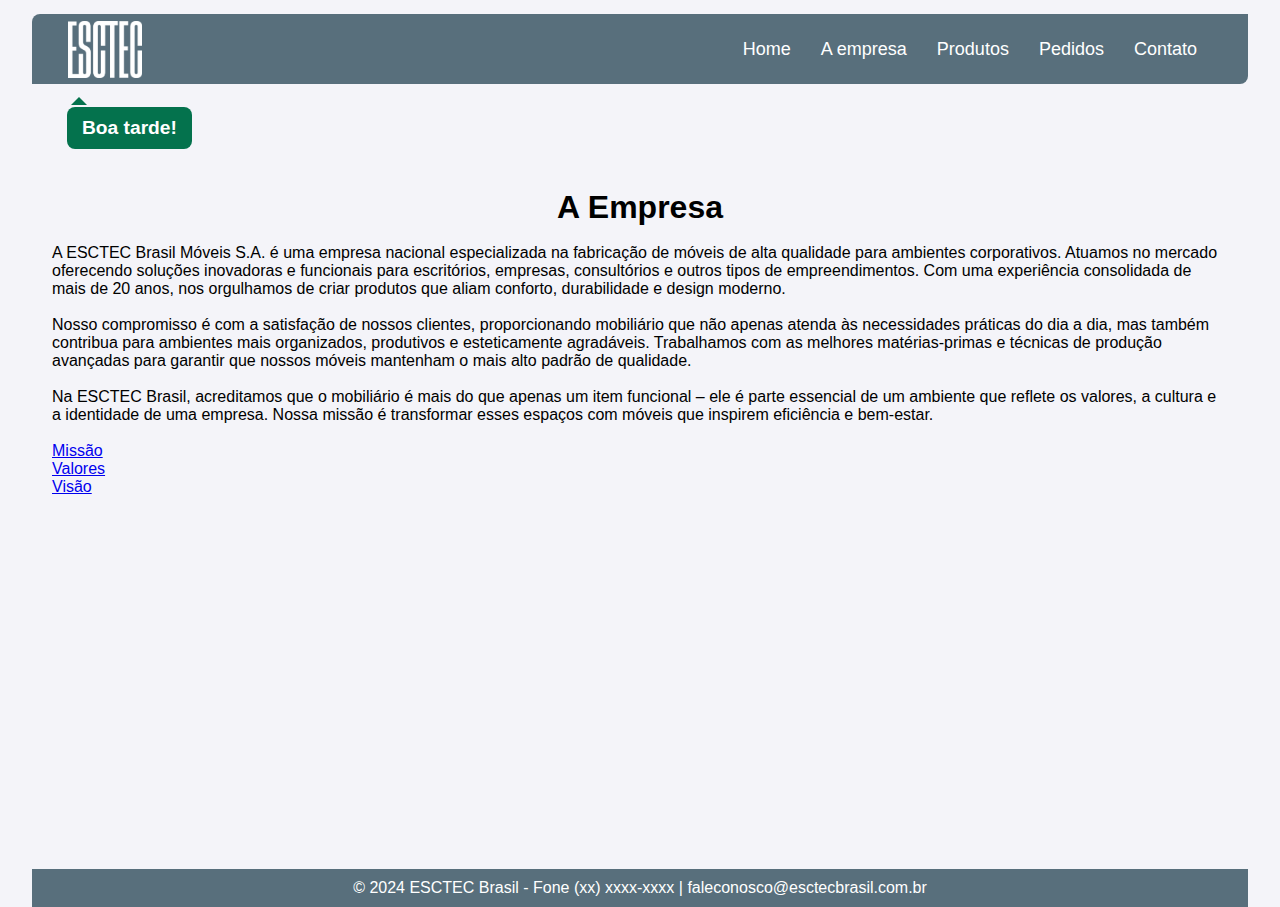
<file: index.html>
<!DOCTYPE html>
<html lang="pt-br">
<head>
    <meta charset="UTF-8">
    <meta name="viewport" content="width=device-width, initial-scale=1.0">
    <title>ESCTEC</title>
    <link rel="stylesheet" href="styles/style.css">
    <link rel="stylesheet" href="styles/header-nav-bar.css">
    <link rel="shortcut icon" href="assets/imgs/logo/logowt.png" type="image/x-icon">
</head>
<body>
<div class="main-elements">
    <!-- Cabeçalho -->
    <header>
        <div id="logo">
            <img src="assets/imgs/logo/logowt.png" alt="Logotipo da ESCTEC">
        </div>
        <nav>
            <ul>
                <li><a href="index.html">Home</a></li>
                <li class="dropdown"><a>A empresa</a>
                    <ul class="drop-list">
                        <li><a href="pages/Empresa/missao.html">Missão</a></li>
                        <li><a href="pages/Empresa/valores.html">Valores</a></li>
                        <li><a href="pages/Empresa/visao.html">Visão</a></li>
                    </ul>
                </li>
                <li class="dropdown"><a href="pages/Produtos/produtos.html">Produtos</a>
                    <ul class="drop-list">
                        <li><a href="pages/Produtos/mesas.html">Mesas</a></li>
                        <li><a href="pages/Produtos/cadeiras.html">Cadeiras</a></li>
                        <li><a href="pages/Produtos/diversos.html">Diversos</a></li>
                    </ul>
                </li>
                <li><a href="pages/pedidos.html">Pedidos</a></li>
                <li><a href="pages/contato.html">Contato</a></li>
            </ul>
        </nav>
    </header>
    <div id="saudacao"></div> <!-- Div para exibir a saudação -->
    
    <!-- Conteúdo da Página -->
    <main class="empresa">
        <h1>A Empresa</h1>
        <br>
        <p>A ESCTEC Brasil Móveis S.A. é uma empresa nacional especializada na fabricação de móveis de alta qualidade para ambientes corporativos. Atuamos no mercado oferecendo soluções inovadoras e funcionais para escritórios, empresas, consultórios e outros tipos de empreendimentos. Com uma experiência consolidada de mais de 20 anos, nos orgulhamos de criar produtos que aliam conforto, durabilidade e design moderno.</p>
        <br>
        <p>Nosso compromisso é com a satisfação de nossos clientes, proporcionando mobiliário que não apenas atenda às necessidades práticas do dia a dia, mas também contribua para ambientes mais organizados, produtivos e esteticamente agradáveis. Trabalhamos com as melhores matérias-primas e técnicas de produção avançadas para garantir que nossos móveis mantenham o mais alto padrão de qualidade.</p>
        <br>
        <p>Na ESCTEC Brasil, acreditamos que o mobiliário é mais do que apenas um item funcional – ele é parte essencial de um ambiente que reflete os valores, a cultura e a identidade de uma empresa. Nossa missão é transformar esses espaços com móveis que inspirem eficiência e bem-estar.</p>
        <br>

        <p><a href="pages/Empresa/missao.html">Missão</a></p>
        <p><a href="pages/Empresa/valores.html">Valores</a></p>
        <p><a href="pages/Empresa/visao.html">Visão</a></p>
    </main>

    <!-- Rodapé -->
    <footer>
        <p>© 2024 ESCTEC Brasil - Fone (xx) xxxx-xxxx | faleconosco@esctecbrasil.com.br</p>
    </footer>
</div>

<script src="../js/script.js"></script>
</body>
</html>
</file>
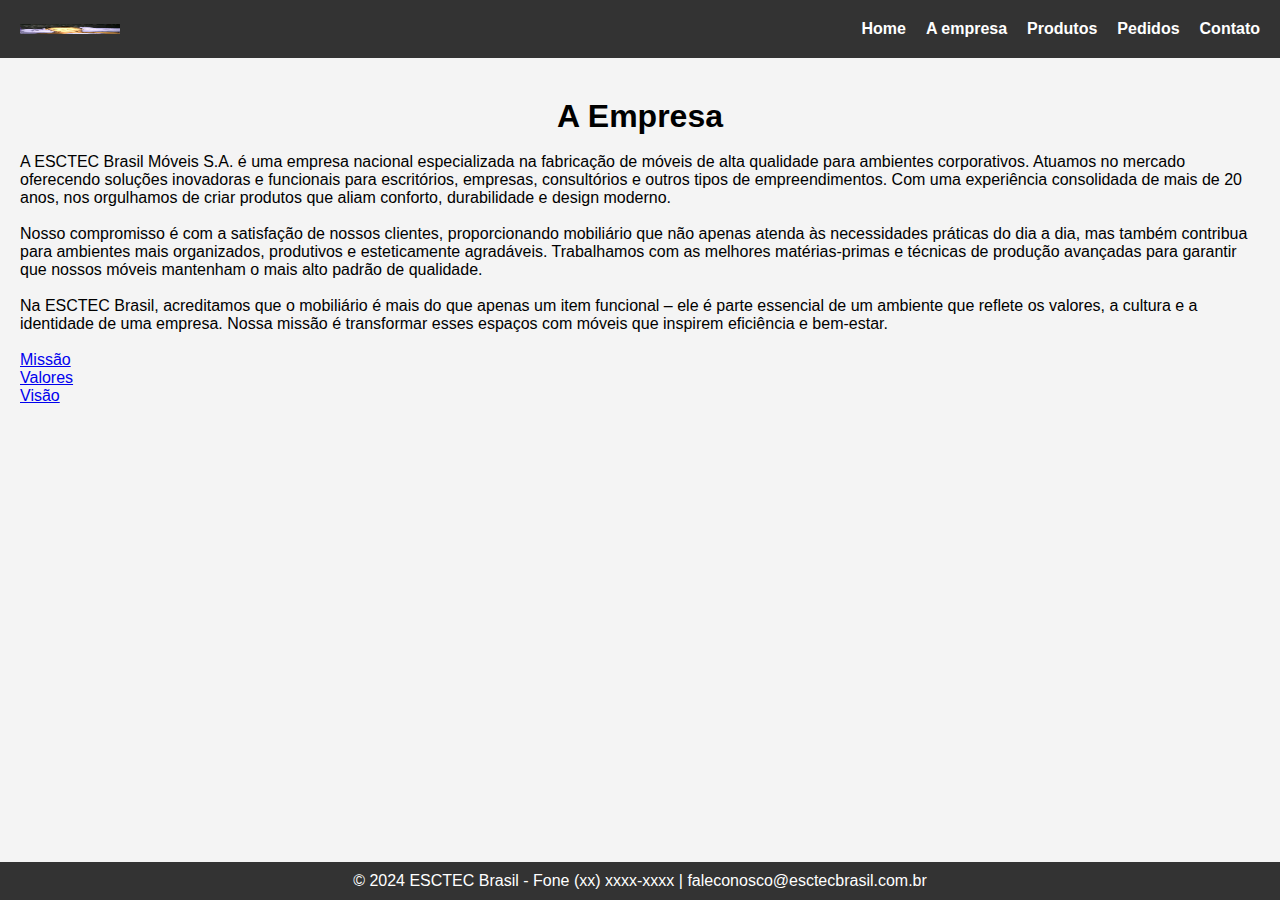
<file: CONTENT/index.html>
<!DOCTYPE html>
<html lang="pt-br">
<head>
    <meta charset="UTF-8">
    <meta name="viewport" content="width=device-width, initial-scale=1.0">
    <title>ESCTEC</title>
    <link rel="stylesheet" href="styles/style.css">
</head>
<body>
    <!-- Cabeçalho -->
    <header>
        <div id="logo">
            <img src="assets/img/logo.jpg" alt="Logotipo da ESCTEC">
        </div>
        <nav>
            <ul>
                <li><a href="index.html">Home</a></li>
                <li class="dropdown"><a href="pages/Empresa/empresa.html">A empresa</a>
                    <ul class="hover-menu">
                        <li><a href="pages/Empresa/missao.html">Missão</a></li>
                        <li><a href="pages/Empresa/valores.html">Valores</a></li>
                        <li><a href="pages/Empresa/visao.html">Visão</a></li>
                    </ul>
                </li>
                <li class="dropdown"><a href="pages/Produtos/produtos.html">Produtos</a>
                    <ul class="hover-menu">
                        <li><a href="pages/Produtos/mesas.html">Mesas</a></li>
                        <li><a href="pages/Produtos/cadeiras.html">Cadeiras</a></li>
                        <li><a href="pages/Produtos/diversos.html">Diversos</a></li>
                    </ul>
                </li>
                <li><a href="pages/pedidos.html">Pedidos</a></li>
                <li><a href="pages/contato.html">Contato</a></li>
            </ul>


        </nav>
    </header>

    <!-- Conteúdo da Página -->
    <main>
        <h1>A Empresa</h1>
        <br>
        <p>A ESCTEC Brasil Móveis S.A. é uma empresa nacional especializada na fabricação de móveis de alta qualidade para ambientes corporativos. Atuamos no mercado oferecendo soluções inovadoras e funcionais para escritórios, empresas, consultórios e outros tipos de empreendimentos. Com uma experiência consolidada de mais de 20 anos, nos orgulhamos de criar produtos que aliam conforto, durabilidade e design moderno.</p>
        <br>
        <p>Nosso compromisso é com a satisfação de nossos clientes, proporcionando mobiliário que não apenas atenda às necessidades práticas do dia a dia, mas também contribua para ambientes mais organizados, produtivos e esteticamente agradáveis. Trabalhamos com as melhores matérias-primas e técnicas de produção avançadas para garantir que nossos móveis mantenham o mais alto padrão de qualidade.</p>
        <br>
        <p>Na ESCTEC Brasil, acreditamos que o mobiliário é mais do que apenas um item funcional – ele é parte essencial de um ambiente que reflete os valores, a cultura e a identidade de uma empresa. Nossa missão é transformar esses espaços com móveis que inspirem eficiência e bem-estar.</p>
        <br>
        <p><a href="../Pages/Empresa/missao.html">Missão</a></p>
        <p><a href="../Pages/Empresa/valores.html">Valores</a></p>
        <p><a href="../Pages/Empresa/visao.html">Visão</a></p>
    </main>

    <!-- Rodapé -->
    <footer>
        <p>© 2024 ESCTEC Brasil - Fone (xx) xxxx-xxxx | faleconosco@esctecbrasil.com.br</p>
    </footer>
</body>
</html>
</file>
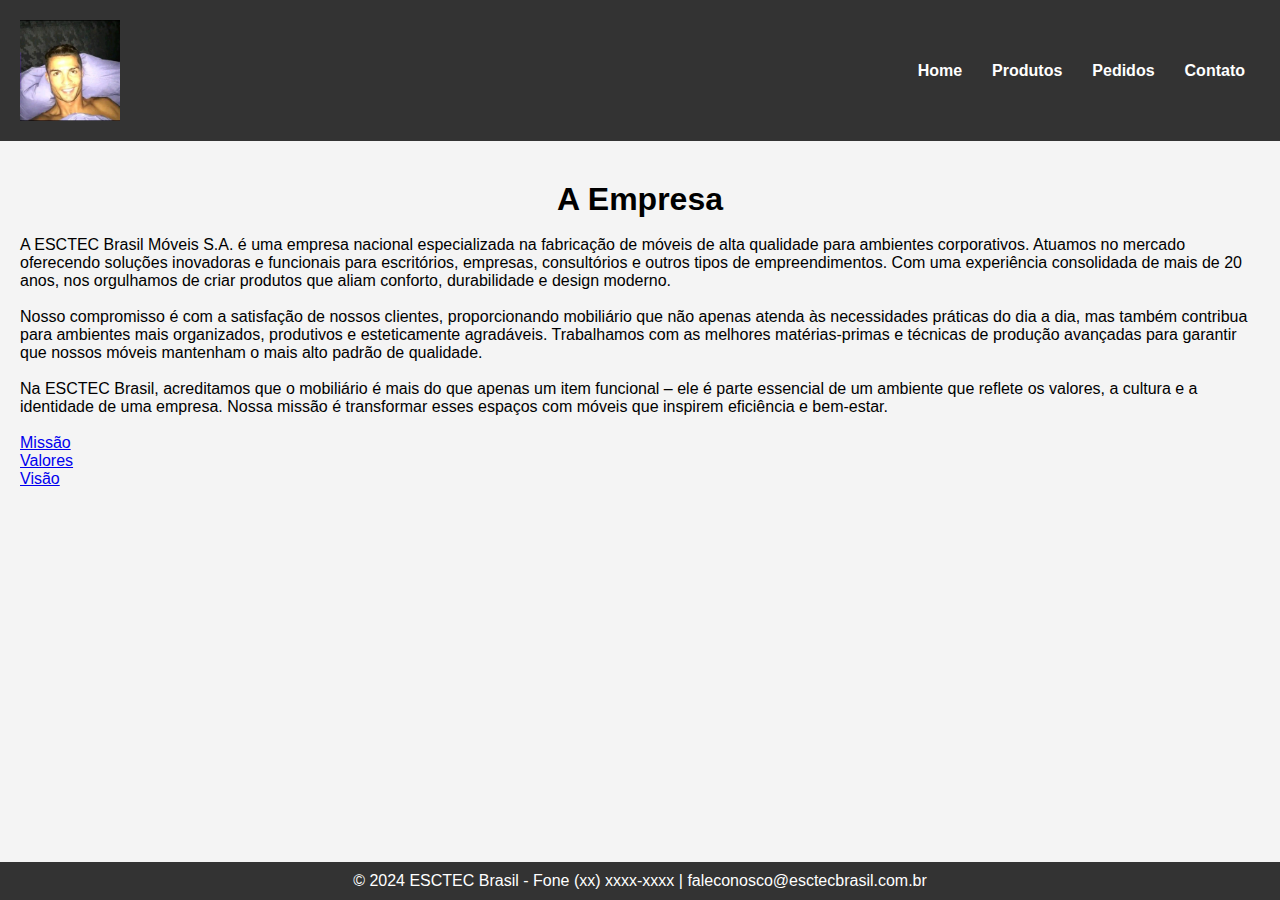
<file: ESCTEC/Pages/index.html>
<!DOCTYPE html>
<html lang="pt-br">
<head>
    <meta charset="UTF-8">
    <meta name="viewport" content="width=device-width, initial-scale=1.0">
    <title>ESCTEC</title>
    <link rel="stylesheet" href="../Styles/styles.css">
</head>
<body>
    <!-- Cabeçalho -->
    <header>
        <div id="logo">
            <img src="../Assets/logo.jpg" alt="Logotipo da ESCTEC">
        </div>
        <nav>
            <ul>
                <li><a href="index.html">Home</a></li>
                <li><a href="../Pages/Produtos/produtos.html">Produtos</a></li>
                <li><a href="../Pages/Pedidos/pedidos.html">Pedidos</a></li>
                <li><a href="../Pages/Contato/contato.html">Contato</a></li>
            </ul>
        </nav>
    </header>

    <!-- Conteúdo da Página -->
    <main>
        <h1>A Empresa</h1>
        <br>
        <p>A ESCTEC Brasil Móveis S.A. é uma empresa nacional especializada na fabricação de móveis de alta qualidade para ambientes corporativos. Atuamos no mercado oferecendo soluções inovadoras e funcionais para escritórios, empresas, consultórios e outros tipos de empreendimentos. Com uma experiência consolidada de mais de 20 anos, nos orgulhamos de criar produtos que aliam conforto, durabilidade e design moderno.</p>
        <br>
        <p>Nosso compromisso é com a satisfação de nossos clientes, proporcionando mobiliário que não apenas atenda às necessidades práticas do dia a dia, mas também contribua para ambientes mais organizados, produtivos e esteticamente agradáveis. Trabalhamos com as melhores matérias-primas e técnicas de produção avançadas para garantir que nossos móveis mantenham o mais alto padrão de qualidade.</p>
        <br>
        <p>Na ESCTEC Brasil, acreditamos que o mobiliário é mais do que apenas um item funcional – ele é parte essencial de um ambiente que reflete os valores, a cultura e a identidade de uma empresa. Nossa missão é transformar esses espaços com móveis que inspirem eficiência e bem-estar.</p>
        <br>
        <p><a href="../Pages/Empresa/missao.html">Missão</a></p>
        <p><a href="../Pages/Empresa/valores.html">Valores</a></p>
        <p><a href="../Pages/Empresa/visao.html">Visão</a></p>
    </main>

    <!-- Rodapé -->
    <footer>
        <p>© 2024 ESCTEC Brasil - Fone (xx) xxxx-xxxx | faleconosco@esctecbrasil.com.br</p>
    </footer>
</body>
</html>
</file>
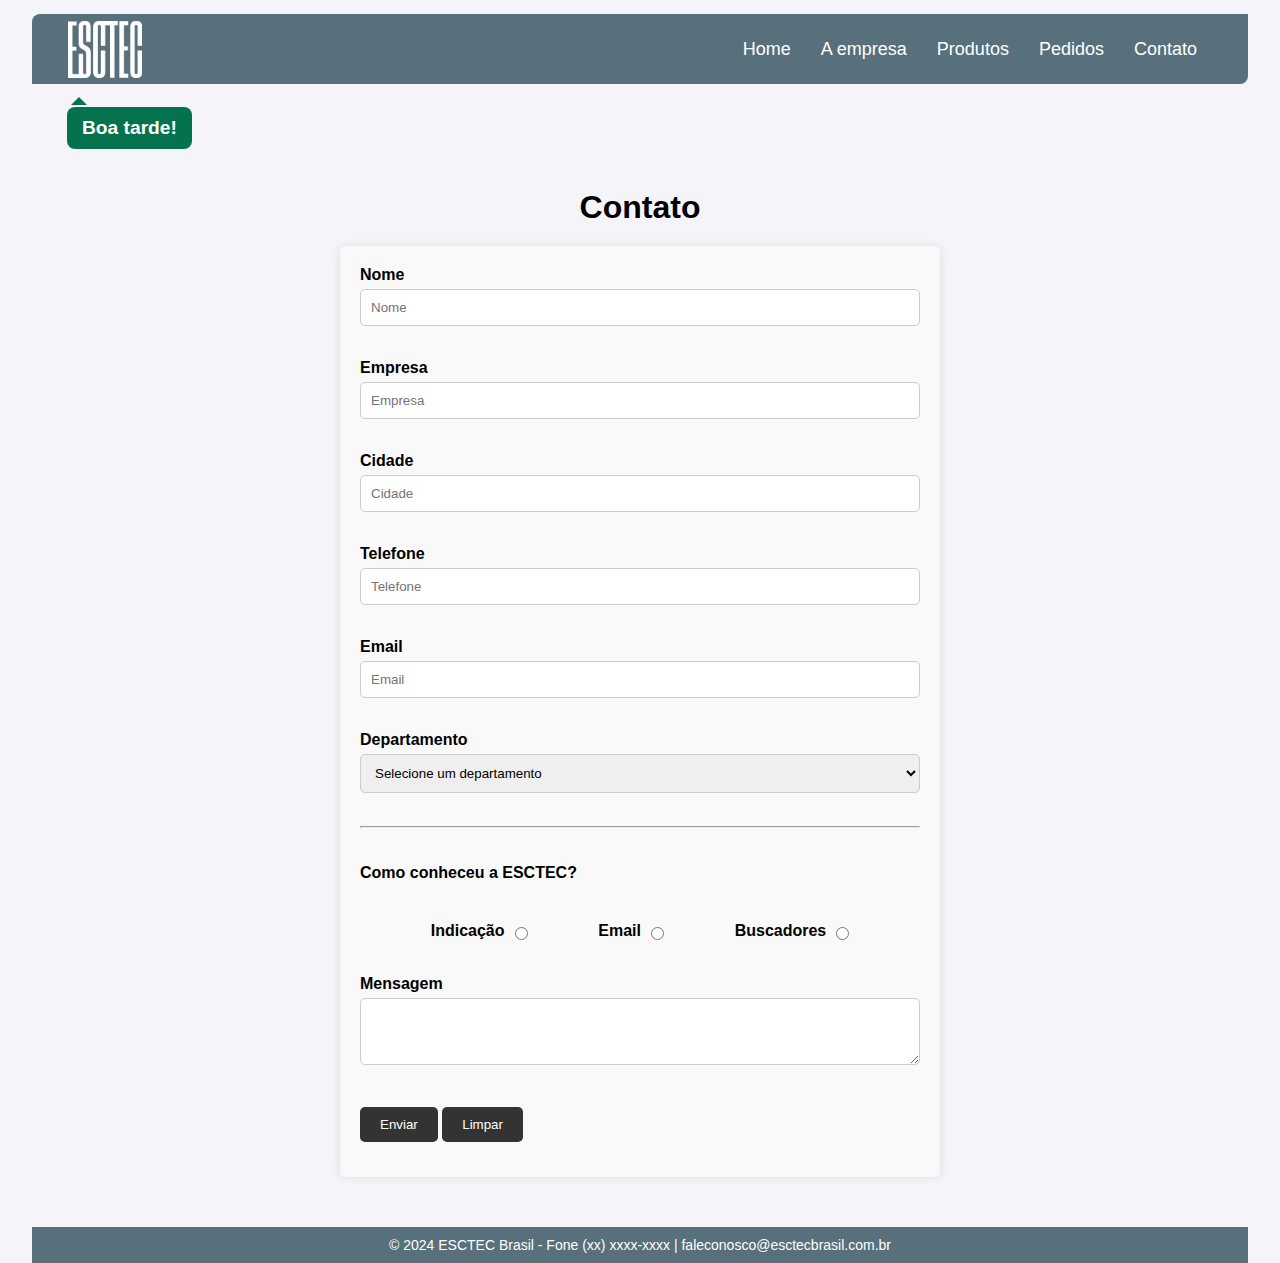
<file: pages/contato.html>
<!DOCTYPE html>
<html lang="pt-br">
<head>
    <meta charset="UTF-8">
    <meta name="viewport" content="width=device-width, initial-scale=1.0">
    <title>Contato</title>
    <link rel="stylesheet" href="../styles/style.css">
    <link rel="stylesheet" href="../styles/style-contato_pedidos.css">
    <link rel="stylesheet" href="../styles/header-nav-bar.css">
    <link rel="shortcut icon" href="../assets/imgs/logo/logowt.png" type="image/x-icon">
</head>
<body>
<div class="main-elements">
    <!-- Cabeçalho -->
    <header>
        <div id="logo">
            <img src="../assets/imgs/logo/logowt.png" alt="Logotipo da ESCTEC">
        </div>
        <nav>
            <ul>
                <li><a href="../index.html">Home</a></li>
                <li class="dropdown"><a>A empresa</a>
                    <ul class="drop-list">
                        <li><a href="../pages/Empresa/missao.html">Missão</a></li>
                        <li><a href="../pages/Empresa/valores.html">Valores</a></li>
                        <li><a href="../pages/Empresa/visao.html">Visão</a></li>
                    </ul>
                </li>
                <li class="dropdown"><a href="../pages/Produtos/produtos.html">Produtos</a>
                    <ul class="drop-list">
                        <li><a href="pages/Produtos/mesas.html">Mesas</a></li>
                        <li><a href="pages/Produtos/cadeiras.html">Cadeiras</a></li>
                        <li><a href="pages/Produtos/diversos.html">Diversos</a></li>
                    </ul>
                </li>
                <li><a href="pedidos.html">Pedidos</a></li>
                <li><a href="contato.html">Contato</a></li>
            </ul>
        </nav>
    </header>
    <div id="saudacao"></div> <!-- Div para exibir a saudação -->
    
    <main>
        <h1>Contato</h1>
        <div class="contato-imagem-classe">
            <form>
                <div>
                    <label for="fnome">Nome</label><br>
                    <input type="text" id="fnome-id" name="fnome" placeholder="Nome" required><br><br>
    
                    <label for="fempresa">Empresa</label><br>
                    <input type="text" id="fempresa-id" name="fempresa" placeholder="Empresa" required><br><br>
                    
                    <label for="fcidade">Cidade</label><br>
                    <input type="text" id="fcidade-id" name="fcidade" placeholder="Cidade" required><br><br>
                    
                    <label for="ftelefone">Telefone</label><br>
                    <input type="tel" id="ftelefone-id" name="ftelefone" placeholder="Telefone" required><br><br>
    
                    <label for="femail">Email</label><br>
                    <input type="email" id="femail-id" name="femail" placeholder="Email" required><br><br>
                    
                    <label for="departamento-id">Departamento</label><br>
                    <select id="departamento-id" name="departamento" required>
                        <option value="">Selecione um departamento</option>
                        <option value="Departamento para Contato">Departamento para Contato</option>
                    </select><br><br>
                    
                    <!-- radio -->
                    <hr>
                        <br><br>
                        <label>Como conheceu a ESCTEC?</label><br>
                        <div class="radio-container">
                            <div class="radio-group">
                                <label for="indicacao">Indicação</label>
                                <input type="radio" id="indicacao" name="como_conheceu" value="Indicação" required>
                            </div>
    
                            <div class="radio-group">
                                <label for="email-conheceu">Email</label>
                                <input type="radio" id="email-conheceu" name="como_conheceu" value="Email" required>
                            </div>
    
                            <div class="radio-group">
                                <label for="buscadores">Buscadores</label>
                                <input type="radio" id="buscadores" name="como_conheceu" value="Buscadores" required>
                            </div>
                        </div>
                    
                    <!-- Área de Texto -->
                    <label for="mensagem">Mensagem</label><br>
                    <textarea id="mensagem-id" name="mensagem" rows="3" cols="20" required></textarea><br><br>
                    
                    <!-- Botões -->
                    <input type="submit" value="Enviar">
                    <input type="reset" value="Limpar">
                </div>
            </form>
        </div>
    </main>
    
    <footer>
        <p>© 2024 ESCTEC Brasil - Fone (xx) xxxx-xxxx | faleconosco@esctecbrasil.com.br</p>
    </footer>
</div>

<script src="../js/script.js"></script>
<script src="../js/contato.js"></script>
</body>
</html>
</file>
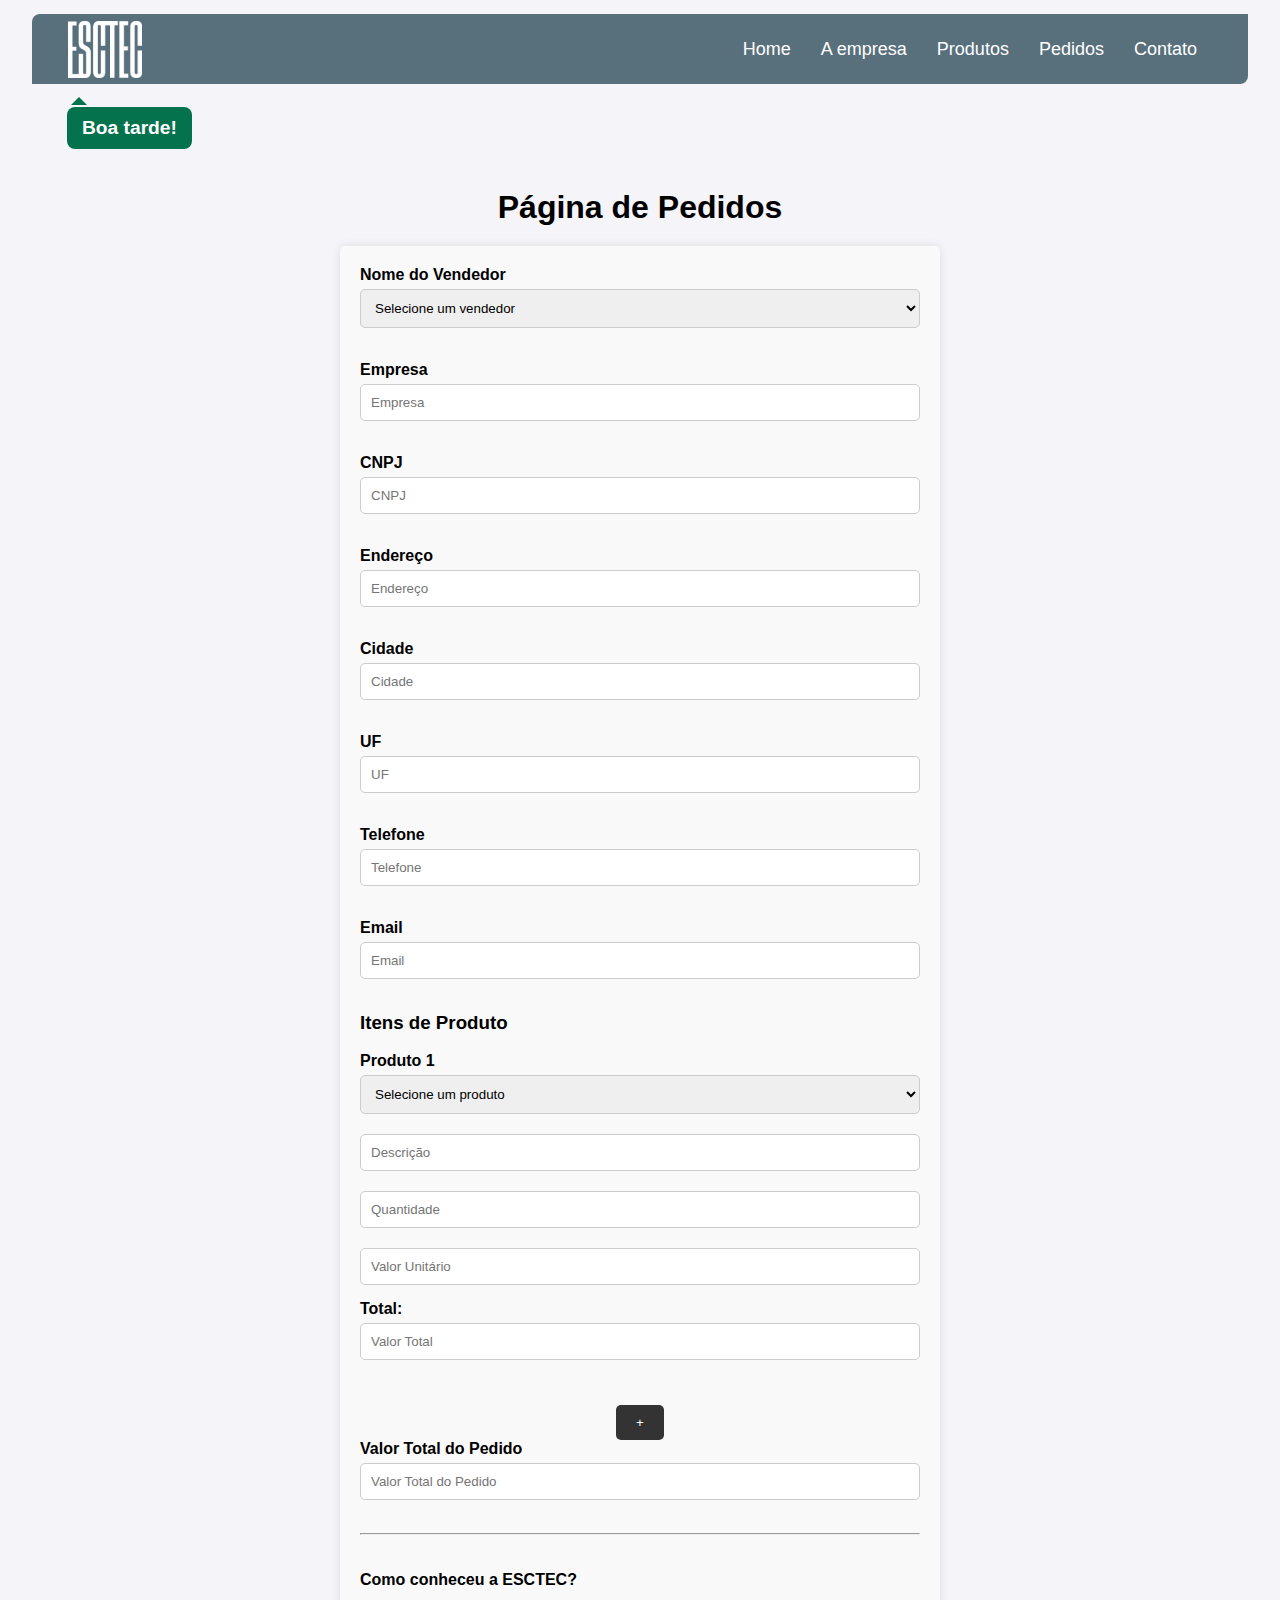
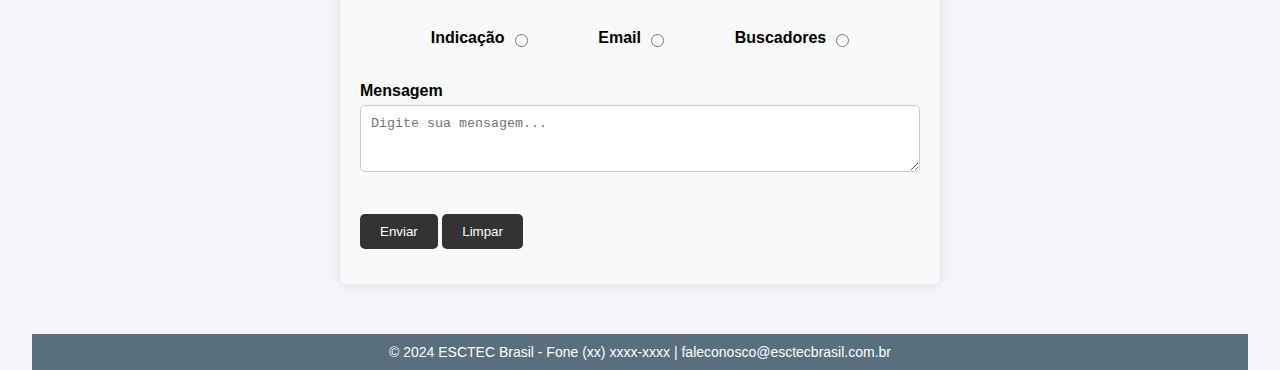
<file: pages/pedidos.html>
<!DOCTYPE html>
<html lang="pt-br">
<head>
    <meta charset="UTF-8">
    <meta name="viewport" content="width=device-width, initial-scale=1.0">
    <title>Pedidos</title>
    <link rel="stylesheet" href="../styles/style.css">
    <link rel="stylesheet" href="../styles/style-contato_pedidos.css">
    <link rel="stylesheet" href="../styles/header-nav-bar.css">
    <link rel="shortcut icon" href="../assets/imgs/logo/logowt.png" type="image/x-icon">
</head>
<body>
    <div class="main-elements">
        <!-- Cabeçalho -->
        <header>
            <div id="logo">
                <img src="../assets/imgs/logo/logowt.png" alt="Logotipo da ESCTEC">
            </div>
            
            
            <nav>
                <ul>
                    <li><a href="../index.html">Home</a></li>
                    <li class="dropdown"><a>A empresa</a>
                        <ul class="drop-list">
                            <li><a href="Empresa/missao.html">Missão</a></li>
                            <li><a href="Empresa/valores.html">Valores</a></li>
                            <li><a href="Empresa/visao.html">Visão</a></li>
                        </ul>
                    </li>
                    <li class="dropdown"><a href="Produtos/produtos.html">Produtos</a>
                        <ul class="drop-list">
                            <li><a href="Produtos/mesas.html">Mesas</a></li>
                            <li><a href="Produtos/cadeiras.html">Cadeiras</a></li>
                            <li><a href="Produtos/diversos.html">Diversos</a></li>
                        </ul>
                    </li>
                    <li><a href="pedidos.html">Pedidos</a></li>
                    <li><a href="contato.html">Contato</a></li>
                </ul>
            </nav>
        </header>
        <div id="saudacao"></div> <!-- Div para exibir a saudação -->
        
        <!-- Conteúdo da Página -->
        <main>
            <h1>Página de Pedidos</h1>
            <div class="pedido-imagem-classe">
                <form>
                    <div>
                        <label for="vendedor">Nome do Vendedor</label><br>
                        <select id="vendedor" name="vendedor" onchange="preencherFormularioVendedores()" required>
                            <option value="">Selecione um vendedor</option>
                            <option value="vendedor1">Ana Oliveira</option>
                            <option value="vendedor2">Carlos Almeida</option>
                            <option value="vendedor3">José Santos</option>
                            <option value="vendedor4">Mariana Silva</option>
                            <option value="vendedor5">Pedro Snoopy</option>
                        </select><br><br>

                        <label for="empresa">Empresa</label><br>
                        <input type="text" id="empresa" name="empresa" placeholder="Empresa" required readonly><br><br>

                        <label for="cnpj">CNPJ</label><br>
                        <input type="text" id="cnpj" name="cnpj" placeholder="CNPJ" required><br><br>

                        <label for="endereco">Endereço</label><br>
                        <input type="text" id="endereco" name="endereco" placeholder="Endereço" required readonly><br><br>

                        <label for="cidade">Cidade</label><br>
                        <input type="text" id="cidade" name="cidade" placeholder="Cidade" required readonly><br><br>

                        <label for="uf">UF</label><br>
                        <input type="text" id="uf" name="uf" placeholder="UF" required readonly><br><br>

                        <label for="telefone">Telefone</label><br>
                        <input type="tel" id="telefone" name="telefone" placeholder="Telefone" required readonly><br><br>

                        <label for="email">Email</label><br>
                        <input type="email" id="email" name="email" placeholder="Email" required readonly><br><br>

                        <h3>Itens de Produto</h3>
                        <br>
                        <div id="produtos">
                            <div class="produto-item">
                                <label>Produto 1</label><br>
                                <select class="produto" onchange="preencherFormularioProd(this)" required>
                                    <option value="">Selecione um produto</option>
                                    
                                    <!-- Cadeiras -->
                                    <option value="">---- CADEIRAS --------------</option>
                                    <option value="cd_01">CD01</option>
                                    <option value="cd_02">CD02</option>
                                    <option value="cd_03">CD03</option>
                                    <option value="cd_04">CD04</option>
                                    <option value="cd_05">CD05</option>
                                    <option value="cd_06">CD06</option>
                                    
                                    <!-- Mesas -->
                                    <option value="">---- MESAS -----------------</option>
                                    <option value="ms_01">MS01</option>
                                    <option value="ms_02">MS02</option>
                                    <option value="ms_03">MS03</option>
                                    <option value="ms_05">MS04</option>
                                    <option value="ms_04">MS05</option>
                                    <option value="ms_06">MS06</option>
                                    
                                    <!-- Diversos -->
                                    <option value="">---- DIVERSOS -------------</option>
                                    <option value="dv_01">DV01</option>
                                    <option value="dv_02">DV02</option>
                                    <option value="dv_03">DV03</option>
                                    <option value="dv_04">DV04</option>
                                    <option value="dv_05">DV05</option>
                                    <option value="dv_06">DV06</option>
                                    <option value="dv_07">DV07</option>
                                    <option value="dv_08">DV08</option>
                                </select>
                                
                                <input type="text" class="descricao" placeholder="Descrição" readonly>

                                <div class="qtd-valor">
                                    <input type="number" class="qtd" placeholder="Quantidade" min="1" onchange="calcValorTotalProduto(this)" required>
                                    <input type="text" class="valor" placeholder="Valor Unitário" required readonly>
                                </div>
                                
                                <label>Total: 
                                <input type="text" class="total" placeholder="Valor Total" readonly>
                            </div>
                        </div>

                        <!-- Botão Adicionar Produto -->
                        <button id="btn-adicionar" onclick="adicionarProduto()">+</button>

                        <label for="valor-total">Valor Total do Pedido</label><br>
                        <input type="text" id="valor-total" name="valor_total" placeholder="Valor Total do Pedido" readonly><br><br>

                        <hr>
                        <br><br>
                        <label>Como conheceu a ESCTEC?</label><br>
                        <div class="radio-container">
                            <div class="radio-group">
                                <label for="indicacao">Indicação</label>
                                <input type="radio" id="indicacao" name="como_conheceu" value="Indicação" required>
                            </div>
    
                            <div class="radio-group">
                                <label for="email-conheceu">Email</label>
                                <input type="radio" id="email-conheceu" name="como_conheceu" value="Email" required>
                            </div>
    
                            <div class="radio-group">
                                <label for="buscadores">Buscadores</label>
                                <input type="radio" id="buscadores" name="como_conheceu" value="Buscadores" required>
                            </div>
                        </div>

                        <label for="mensagem">Mensagem</label><br>
                        <textarea id="mensagem" name="mensagem" rows="3" cols="20" placeholder="Digite sua mensagem..."></textarea><br><br>

                        <input type="submit" value="Enviar">
                        <input type="reset" value="Limpar">
                    </div>
                </form>
            </div>
        </main>

        <!-- Rodapé -->
        <footer>
            <p>© 2024 ESCTEC Brasil - Fone (xx) xxxx-xxxx | faleconosco@esctecbrasil.com.br</p>
        </footer>
    </div>

    <script src="../js/script.js"></script>
    <script src="../js/pedidos.js"></script>
</body>
</html>
</file>
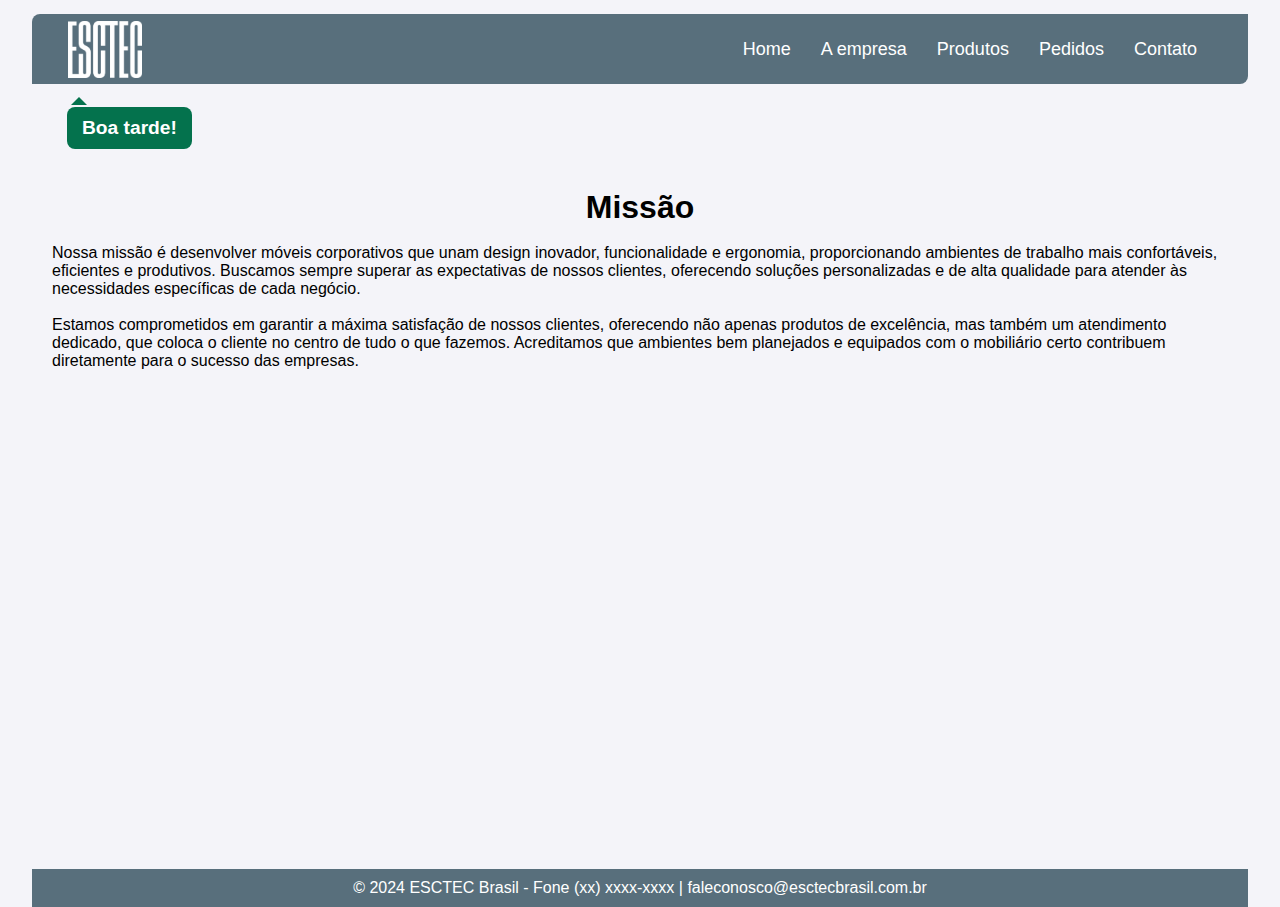
<file: pages/Empresa/missao.html>
<!DOCTYPE html>
<html lang="pt-br">
<head>
    <meta charset="UTF-8">
    <meta name="viewport" content="width=device-width, initial-scale=1.0">
    <title>Missão</title>
    <link rel="stylesheet" href="../../styles/style.css">
    <link rel="stylesheet" href="../../styles/header-nav-bar.css">
    <link rel="shortcut icon" href="../../assets/imgs/logo/logowt.png" type="image/x-icon">
</head>
<body>
    <!-- Cabeçalho -->
<div class="main-elements">
    <header>
        <div id="logo">
            <img src="../../assets/imgs/logo/logowt.png" alt="Logotipo da ESCTEC">
        </div>
        <nav>
            <ul>
                <li><a href="../../index.html">Home</a></li>
                <li class="dropdown"><a>A empresa</a>
                    <ul class="drop-list">
                        <li><a href="missao.html">Missão</a></li>
                        <li><a href="valores.html">Valores</a></li>
                        <li><a href="visao.html">Visão</a></li>
                    </ul>
                </li>
                <li class="dropdown"><a href="../Produtos/produtos.html">Produtos</a>
                    <ul class="drop-list">
                        <li><a href="../Produtos/mesas.html">Mesas</a></li>
                        <li><a href="../Produtos/cadeiras.html">Cadeiras</a></li>
                        <li><a href="../Produtos/diversos.html">Diversos</a></li>
                    </ul>
                </li>
                <li><a href="../pedidos.html">Pedidos</a></li>
                <li><a href="../contato.html">Contato</a></li>
            </ul>
        </nav>
    </header>
    <div id="saudacao"></div> <!-- Div para exibir a saudação -->

     <!-- Conteúdo da Página -->
    <main class="empresa">
        <h1>Missão</h1>
        <br>
        <p>Nossa missão é desenvolver móveis corporativos que unam design inovador, funcionalidade e ergonomia, proporcionando ambientes de trabalho mais confortáveis, eficientes e produtivos. Buscamos sempre superar as expectativas de nossos clientes, oferecendo soluções personalizadas e de alta qualidade para atender às necessidades específicas de cada negócio.</p>
        <br>
        <p>Estamos comprometidos em garantir a máxima satisfação de nossos clientes, oferecendo não apenas produtos de excelência, mas também um atendimento dedicado, que coloca o cliente no centro de tudo o que fazemos. Acreditamos que ambientes bem planejados e equipados com o mobiliário certo contribuem diretamente para o sucesso das empresas.</p>
    </main>
    <!-- Rodapé -->
    <footer>
        <p>© 2024 ESCTEC Brasil - Fone (xx) xxxx-xxxx | faleconosco@esctecbrasil.com.br</p>
    </footer>
</div>

<script src="../../js/script.js"></script>
</body>
</html>
</file>
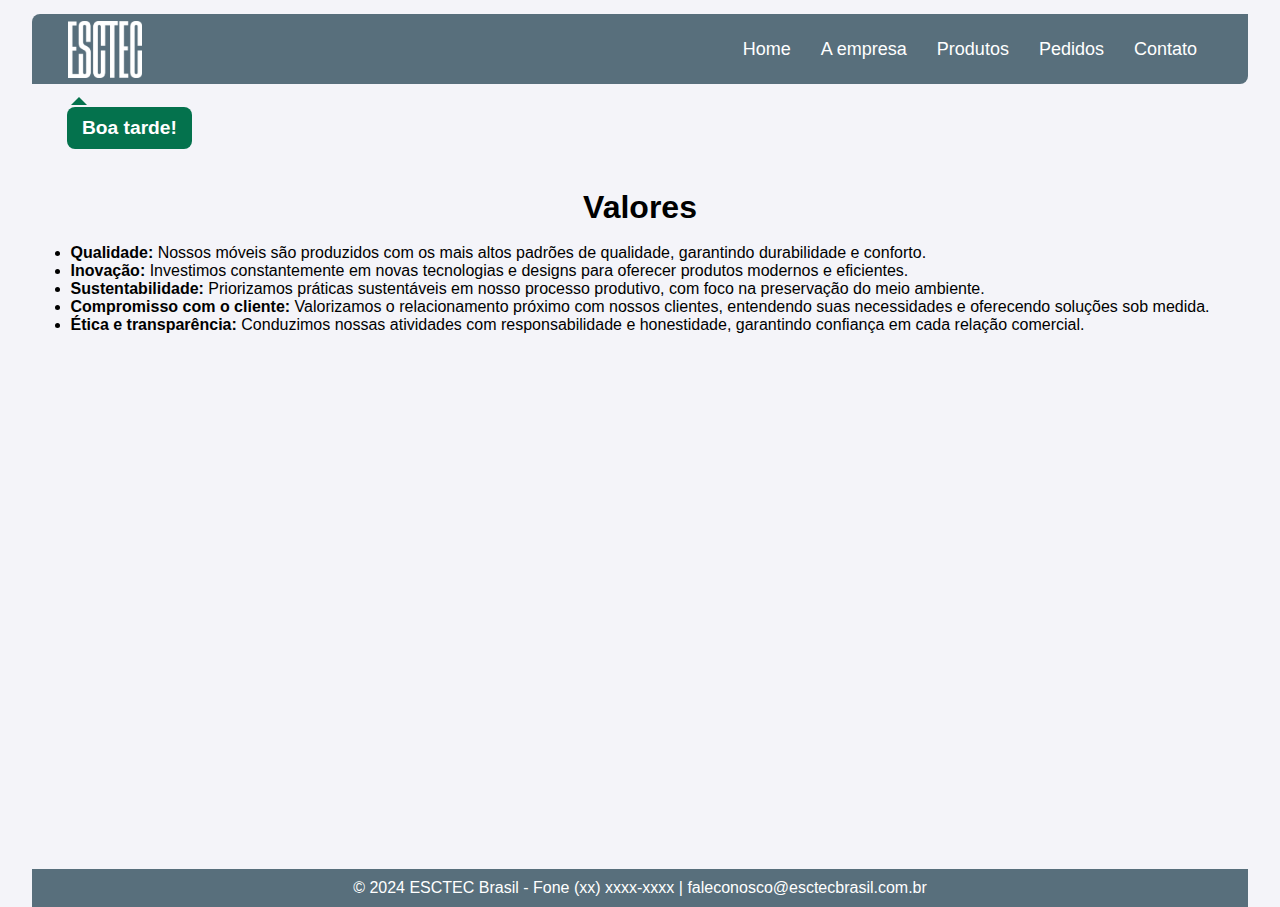
<file: pages/Empresa/valores.html>
<!DOCTYPE html>
<html lang="pt-br">
<head>
    <meta charset="UTF-8">
    <meta name="viewport" content="width=device-width, initial-scale=1.0">
    <title>Valores</title>
    <link rel="stylesheet" href="../../styles/style.css">
    <link rel="stylesheet" href="../../styles/header-nav-bar.css">
    <link rel="shortcut icon" href="../../assets/imgs/logo/logowt.png" type="image/x-icon">
</head>
<body>
<div class="main-elements">
    <!-- Cabeçalho -->
    <header>
        <div id="logo">
            <img src="../../assets/imgs/logo/logowt.png" alt="Logotipo da ESCTEC">
        </div>
        <nav>
            <ul>
                <li><a href="../../index.html">Home</a></li>
                <li class="dropdown"><a>A empresa</a>
                    <ul class="drop-list">
                        <li><a href="missao.html">Missão</a></li>
                        <li><a href="valores.html">Valores</a></li>
                        <li><a href="visao.html">Visão</a></li>
                    </ul>
                </li>
                <li class="dropdown"><a href="../Produtos/produtos.html">Produtos</a>
                    <ul class="drop-list">
                        <li><a href="../Produtos/mesas.html">Mesas</a></li>
                        <li><a href="../Produtos/cadeiras.html">Cadeiras</a></li>
                        <li><a href="../Produtos/diversos.html">Diversos</a></li>
                    </ul>
                </li>
                <li><a href="../pedidos.html">Pedidos</a></li>
                <li><a href="../contato.html">Contato</a></li>
            </ul>
        </nav>
    </header>
    <div id="saudacao"></div> <!-- Div para exibir a saudação -->
    
     <!-- Conteúdo da Página -->
    <main class="empresa">
        <h1>Valores</h1>
        <br>
        <ul>
          <li><strong>Qualidade:</strong> Nossos móveis são produzidos com os mais altos padrões de qualidade, garantindo durabilidade e conforto.</li>
          <li><strong>Inovação:</strong> Investimos constantemente em novas tecnologias e designs para oferecer produtos modernos e eficientes.</li>
          <li><strong>Sustentabilidade:</strong> Priorizamos práticas sustentáveis em nosso processo produtivo, com foco na preservação do meio ambiente.</li>
          <li><strong>Compromisso com o cliente:</strong> Valorizamos o relacionamento próximo com nossos clientes, entendendo suas necessidades e oferecendo soluções sob medida.</li>
          <li><strong>Ética e transparência:</strong> Conduzimos nossas atividades com responsabilidade e honestidade, garantindo confiança em cada relação comercial.</li>
        </ul>  
    </main>

    <!-- Rodapé -->
    <footer>
        <p>© 2024 ESCTEC Brasil - Fone (xx) xxxx-xxxx | faleconosco@esctecbrasil.com.br</p>
    </footer>
</div>

<script src="../../js/script.js"></script>
</body>
</html>
</file>
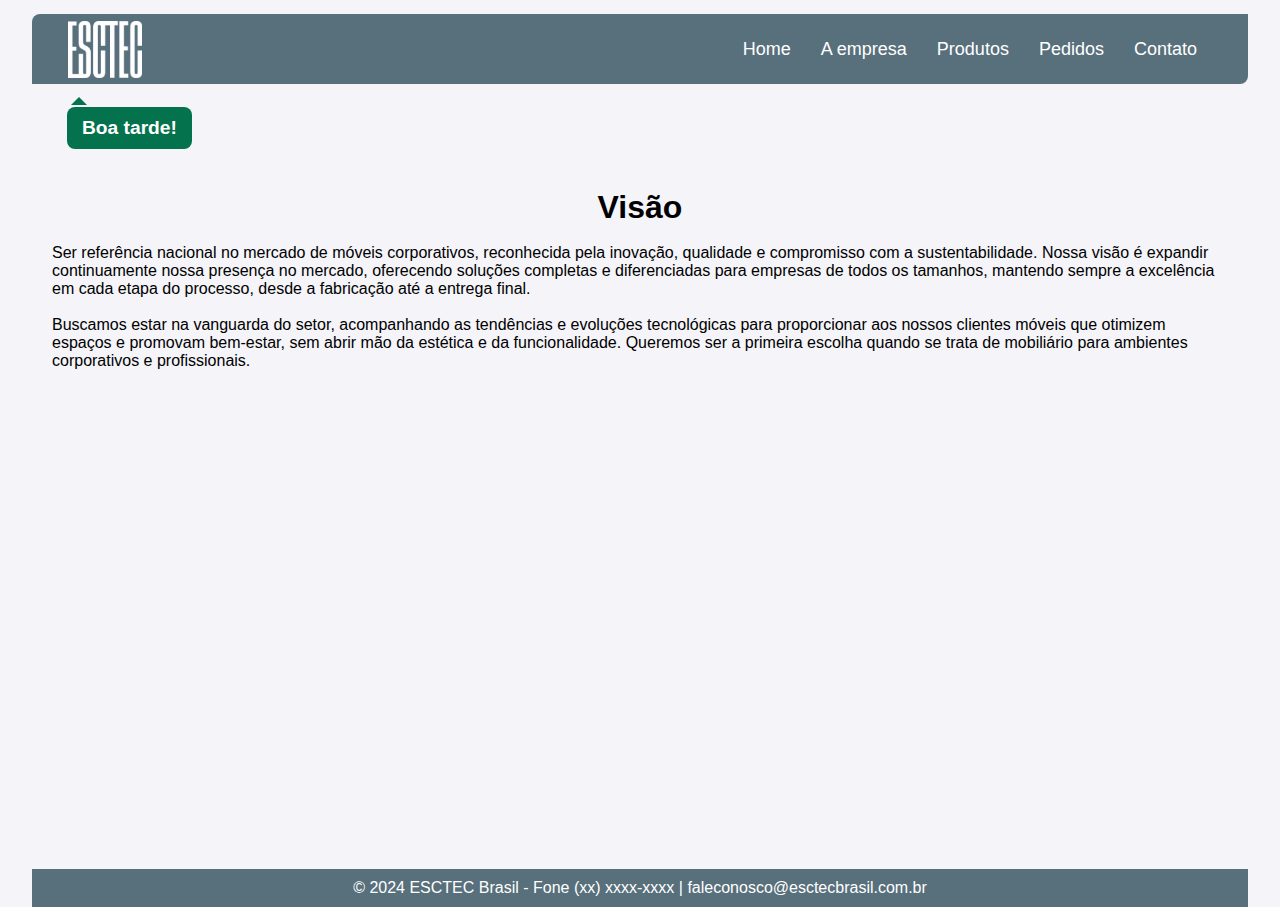
<file: pages/Empresa/visao.html>
<!DOCTYPE html>
<html lang="pt-br">
<head>
    <meta charset="UTF-8">
    <meta name="viewport" content="width=device-width, initial-scale=1.0">
    <title>Visão</title>
    <link rel="stylesheet" href="../../styles/style.css">
    <link rel="stylesheet" href="../../styles/header-nav-bar.css">
    <link rel="shortcut icon" href="../../assets/imgs/logo/logowt.png" type="image/x-icon">
</head>
<body>
<div class="main-elements">
    <!-- Cabeçalho -->
    <header>
        <div id="logo">
            <img src="../../assets/imgs/logo/logowt.png" alt="Logotipo da ESCTEC">
        </div>
        <nav>
            <ul>
                <li><a href="../../index.html">Home</a></li>
                <li class="dropdown"><a>A empresa</a>
                    <ul class="drop-list">
                        <li><a href="missao.html">Missão</a></li>
                        <li><a href="valores.html">Valores</a></li>
                        <li><a href="visao.html">Visão</a></li>
                    </ul>
                </li>
                <li class="dropdown"><a href="../Produtos/produtos.html">Produtos</a>
                    <ul class="drop-list">
                        <li><a href="../Produtos/mesas.html">Mesas</a></li>
                        <li><a href="../Produtos/cadeiras.html">Cadeiras</a></li>
                        <li><a href="../Produtos/diversos.html">Diversos</a></li>
                    </ul>
                </li>
                <li><a href="../pedidos.html">Pedidos</a></li>
                <li><a href="../contato.html">Contato</a></li>
            </ul>
        </nav>
    </header>
    <div id="saudacao"></div> <!-- Div para exibir a saudação -->

     <!-- Conteúdo da Página -->
    <main class="empresa">
        <h1>Visão</h1>
        <br>
        <p>Ser referência nacional no mercado de móveis corporativos, reconhecida pela inovação, qualidade e compromisso com a sustentabilidade. Nossa visão é expandir continuamente nossa presença no mercado, oferecendo soluções completas e diferenciadas para empresas de todos os tamanhos, mantendo sempre a excelência em cada etapa do processo, desde a fabricação até a entrega final.</p>
        <br>
        <p>Buscamos estar na vanguarda do setor, acompanhando as tendências e evoluções tecnológicas para proporcionar aos nossos clientes móveis que otimizem espaços e promovam bem-estar, sem abrir mão da estética e da funcionalidade. Queremos ser a primeira escolha quando se trata de mobiliário para ambientes corporativos e profissionais.</p>
    </main>

    <!-- Rodapé -->
    <footer>
        <p>© 2024 ESCTEC Brasil - Fone (xx) xxxx-xxxx | faleconosco@esctecbrasil.com.br</p>
    </footer>
</div>

<script src="../../js/script.js"></script>
</body>
</html>
</file>
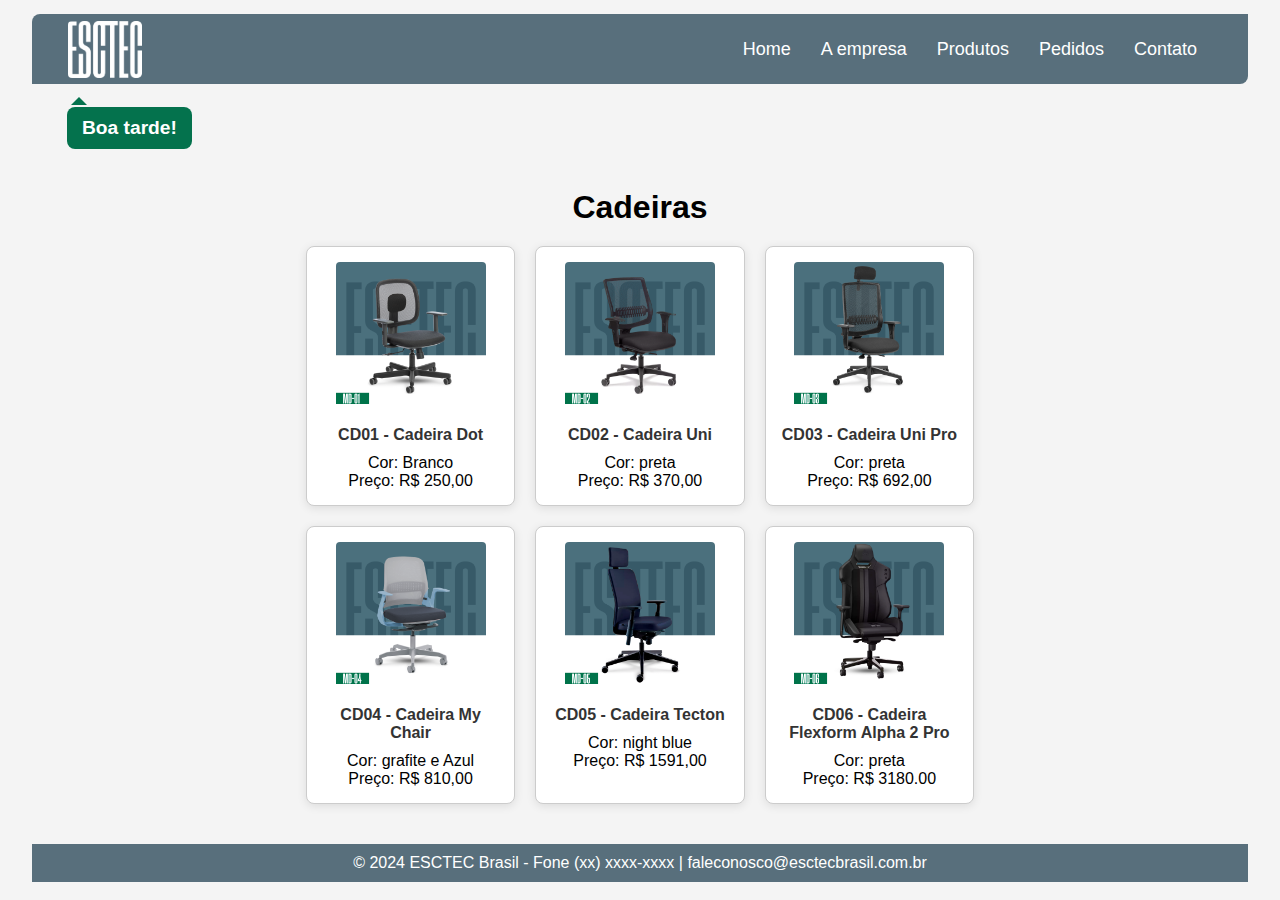
<file: pages/Produtos/cadeiras.html>
<!DOCTYPE html>
<html lang="pt-br">
<head>
    <meta charset="UTF-8">
    <meta name="viewport" content="width=device-width, initial-scale=1.0">
    <title>Cadeiras</title>
    <link rel="stylesheet" href="../../styles/style.css">
    <link rel="stylesheet" href="../../styles/header-nav-bar.css">
    <link rel="stylesheet" href="../../styles/style-produtos.css">
    <link rel="shortcut icon" href="../../assets/imgs/logo/logowt.png" type="image/x-icon">
</head>
<body>
    <div class="main-elements">
        <!-- Cabeçalho -->
        <header>
            <div id="logo">
                <img src="../../assets/imgs/logo/logowt.png" alt="Logotipo da ESCTEC">
            </div>
            <nav>
                <ul>
                    <li><a href="../../index.html">Home</a></li>
                    <li class="dropdown"><a>A empresa</a>
                        <ul class="drop-list">
                            <li><a href="../Empresa/missao.html">Missão</a></li>
                            <li><a href="../Empresa/valores.html">Valores</a></li>
                            <li><a href="../Empresa/visao.html">Visão</a></li>
                        </ul>
                    </li>
                    <li class="dropdown"><a href="produtos.html">Produtos</a>
                        <ul class="drop-list">
                            <li><a href="mesas.html">Mesas</a></li>
                            <li><a href="cadeiras.html">Cadeiras</a></li>
                            <li><a href="diversos.html">Diversos</a></li>
                        </ul>
                    </li>
                    <li><a href="../pedidos.html">Pedidos</a></li>
                    <li><a href="../contato.html">Contato</a></li>
                </ul>
            </nav>
        </header>
        <div id="saudacao"></div> <!-- Div para exibir a saudação -->

        <!-- Conteúdo da Página -->
        <main>
            <h1>Cadeiras</h1>
            <div class="cards-produtos">
                <div>
                    <img src="../../assets/imgs/cadeiras/CD_01.png" width="150" height="150" alt="Cadeira Dot"/>
                    <h4>CD01 - Cadeira Dot</h4>
                    <p>Cor: Branco</p>
                    <p>Preço: R$ 250,00</p>
                </div>
                <div>
                    <img src="../../assets/imgs/cadeiras/CD_02.png" width="150" height="150" alt="Cadeira Uni"/>
                    <h4>CD02 - Cadeira Uni</h4>
                    <p>Cor: preta</p>
                    <p>Preço: R$ 370,00</p>
                </div>
                <div>
                    <img src="../../assets/imgs/cadeiras/CD_03.png" width="150" height="150" alt="Cadeira Uni Pro"/>
                    <h4>CD03 - Cadeira Uni Pro</h4>
                    <p>Cor: preta</p>
                    <p>Preço: R$ 692,00</p>
                </div>
                <div>
                    <img src="../../assets/imgs/cadeiras/CD_04.png" width="150" height="150" alt="Cadeira My Chair"/>
                    <h4>CD04 - Cadeira My Chair</h4>
                    <p>Cor: grafite e Azul</p>
                    <p>Preço: R$ 810,00</p>
                </div>
                <div>
                    <img src="../../assets/imgs/cadeiras/CD_05.png" width="150" height="150" alt="Cadeira Tecton"/>
                    <h4>CD05 - Cadeira Tecton</h4>
                    <p>Cor: night blue</p>
                    <p>Preço: R$ 1591,00</p>
                </div>
                <div>
                    <img src="../../assets/imgs/cadeiras/CD_06.png" width="150" height="150" alt="Cadeira Flexform Alpha 2 Pro"/>
                    <h4>CD06 - Cadeira Flexform Alpha 2 Pro</h4>
                    <p>Cor: preta</p>
                    <p>Preço: R$ 3180.00</p>
                </div>
            </div>   
        </main>
        <!-- Rodapé -->
        <footer>
            <p>© 2024 ESCTEC Brasil - Fone (xx) xxxx-xxxx | faleconosco@esctecbrasil.com.br</p>
        </footer>
    </div>
    
    <script src="../../js/script.js"></script>
</body>
</html>
</file>
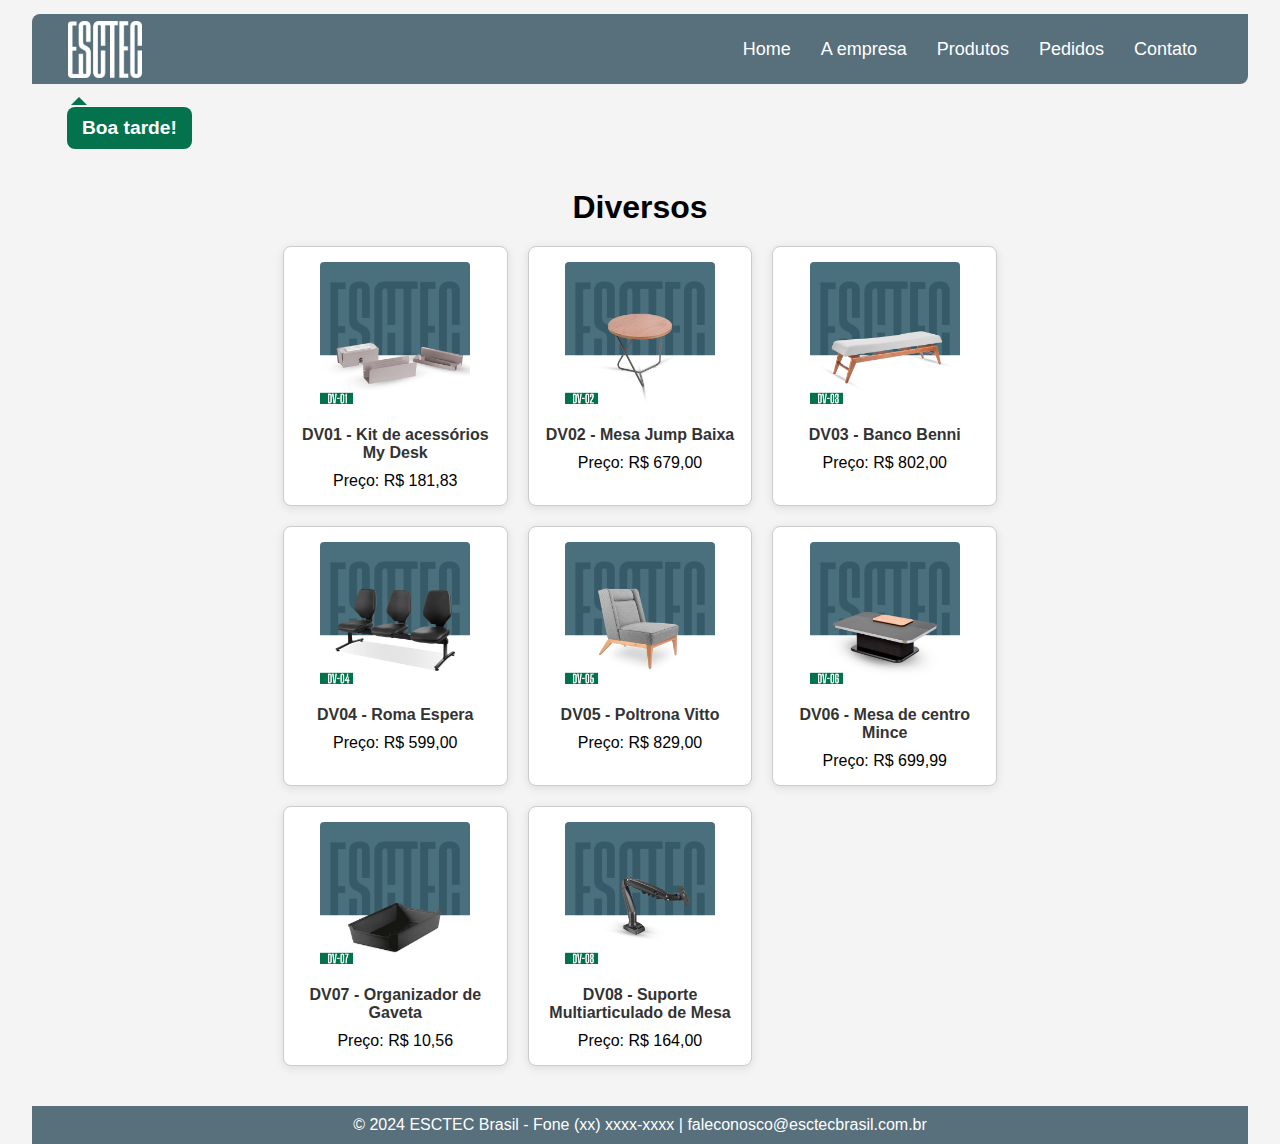
<file: pages/Produtos/diversos.html>
<!DOCTYPE html>
<html lang="pt-br">
<head>
    <meta charset="UTF-8">
    <meta name="viewport" content="width=device-width, initial-scale=1.0">
    <title>Diversos</title>
    <link rel="stylesheet" href="../../styles/style.css">
    <link rel="stylesheet" href="../../styles/header-nav-bar.css">
    <link rel="stylesheet" href="../../styles/style-produtos.css">
    <link rel="shortcut icon" href="../../assets/imgs/logo/logowt.png" type="image/x-icon">
</head>
<body>
    <div class="main-elements">
        <!-- Cabeçalho -->
        <header>
            <div id="logo">
                <img src="../../assets/imgs/logo/logowt.png" alt="Logotipo da ESCTEC">
            </div>
            <nav>
                <ul>
                    <li><a href="../../index.html">Home</a></li>
                    <li class="dropdown"><a>A empresa</a>
                        <ul class="drop-list">
                            <li><a href="../Empresa/missao.html">Missão</a></li>
                            <li><a href="../Empresa/valores.html">Valores</a></li>
                            <li><a href="../Empresa/visao.html">Visão</a></li>
                        </ul>
                    </li>
                    <li class="dropdown"><a href="produtos.html">Produtos</a>
                        <ul class="drop-list">
                            <li><a href="mesas.html">Mesas</a></li>
                            <li><a href="cadeiras.html">Cadeiras</a></li>
                            <li><a href="diversos.html">Diversos</a></li>
                        </ul>
                    </li>
                    <li><a href="../pedidos.html">Pedidos</a></li>
                    <li><a href="../contato.html">Contato</a></li>
                </ul>
            </nav>
        </header>
        <div id="saudacao"></div> <!-- Div para exibir a saudação -->

        <!-- Conteúdo da Página -->
        <main>
            <h1>Diversos</h1>
            <div class="cards-produtos">
                <div>
                    <img src="../../assets/imgs/diversos/DV_01.png" width="150" height="150" alt="Kit de acessórios My Desk"/>
                    <h4>DV01 - Kit de acessórios My Desk</h4>
                    <p>Preço: R$ 181,83</p>
                </div>
                <div>
                    <img src="../../assets/imgs/diversos/DV_02.png" width="150" height="150" alt="Mesa Jump Baixa"/>
                    <h4>DV02 - Mesa Jump Baixa</h4>
                    <p>Preço: R$ 679,00</p>
                </div>
                <div>
                    <img src="../../assets/imgs/diversos/DV_03.png" width="150" height="150" alt="Banco Benni"/>
                    <h4>DV03 - Banco Benni</h4>
                    <p>Preço: R$ 802,00</p>
                </div>
                <div>
                    <img src="../../assets/imgs/diversos/DV_04.png" width="150" height="150" alt="Roma Espera"/>
                    <h4>DV04 - Roma Espera</h4>
                    <p>Preço: R$ 599,00</p>
                </div>
                <div>
                    <img src="../../assets/imgs/diversos/DV_05.png" width="150" height="150" alt="Poltrona Vitto"/>
                    <h4>DV05 - Poltrona Vitto</h4>
                    <p>Preço: R$ 829,00</p>
                </div>
                <div>
                    <img src="../../assets/imgs/diversos/DV_06.png" width="150" height="150" alt="Mesa de centro Mince"/>
                    <h4>DV06 - Mesa de centro Mince</h4>
                    <p>Preço: R$ 699,99</p>
                </div>
                <div>
                    <img src="../../assets/imgs/diversos/DV_07.png" width="150" height="150" alt="Organizador de Gaveta"/>
                    <h4>DV07 - Organizador de Gaveta</h4>
                    <p>Preço: R$ 10,56</p>
                </div>
                <div>
                    <img src="../../assets/imgs/diversos/DV_08.png" width="150" height="150" alt="Suporte Multiarticulado de Mesa"/>
                    <h4>DV08 - Suporte Multiarticulado de Mesa</h4>
                    <p>Preço: R$ 164,00</p>
                </div>
            </div>
        </main>

        <!-- Rodapé -->
        <footer>
            <p>© 2024 ESCTEC Brasil - Fone (xx) xxxx-xxxx | faleconosco@esctecbrasil.com.br</p>
        </footer>
    </div>
    
    <script src="../../js/script.js"></script>
</body>
</html>
</file>
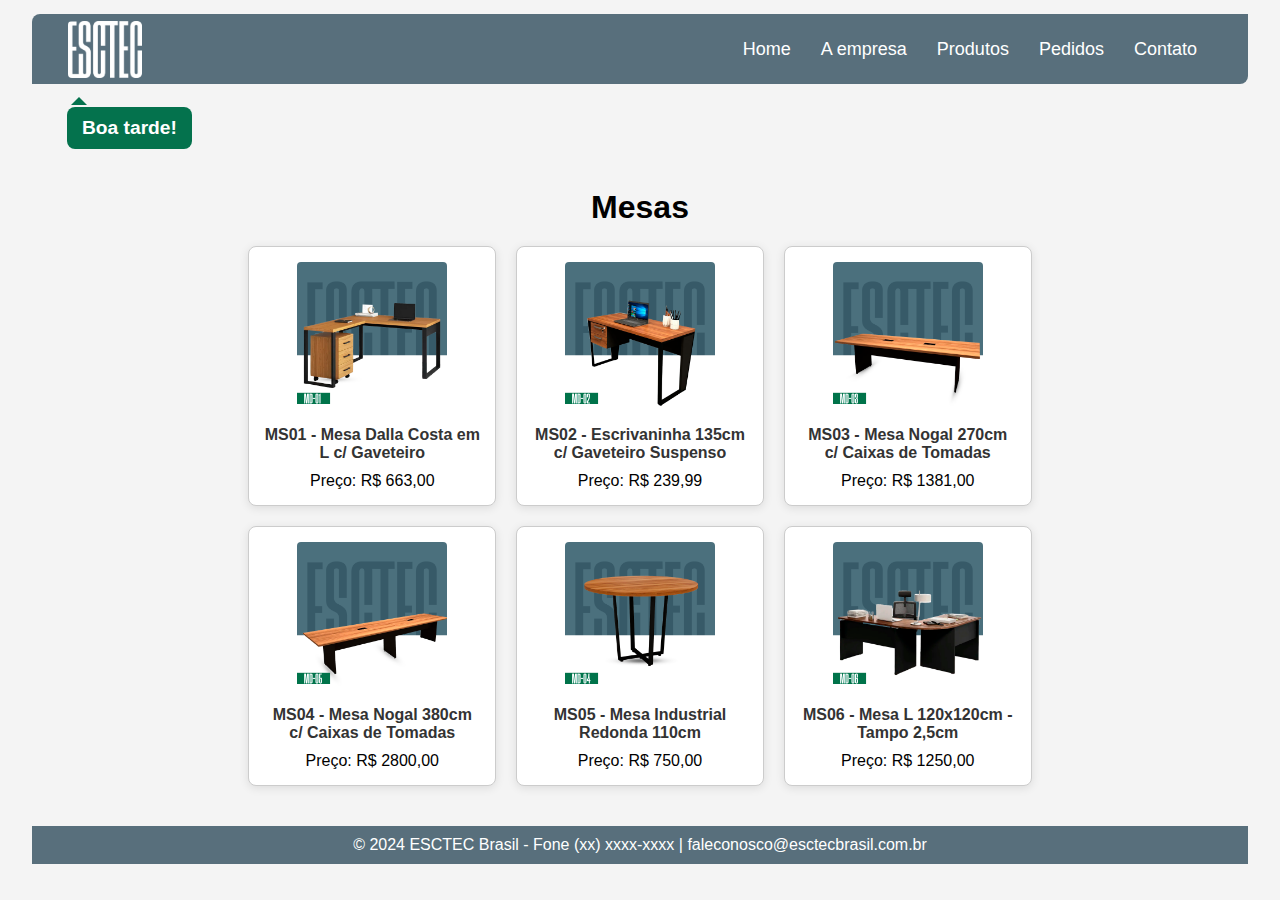
<file: pages/Produtos/mesas.html>
<!DOCTYPE html>
<html lang="pt-br">
<head>
    <meta charset="UTF-8">
    <meta name="viewport" content="width=device-width, initial-scale=1.0">
    <title>Mesas</title>
    <link rel="stylesheet" href="../../styles/style.css">
    <link rel="stylesheet" href="../../styles/header-nav-bar.css">
    <link rel="stylesheet" href="../../styles/style-produtos.css">
    <link rel="shortcut icon" href="../../assets/imgs/logo/logowt.png" type="image/x-icon">
</head>
<body>
    <div class="main-elements">
        <!-- Cabeçalho -->
        <header>
            <div id="logo">
                <img src="../../assets/imgs/logo/logowt.png" alt="Logotipo da ESCTEC">
            </div>
            <nav>
                <ul>
                    <li><a href="../../index.html">Home</a></li>
                    <li class="dropdown"><a>A empresa</a>
                        <ul class="drop-list">
                            <li><a href="../Empresa/missao.html">Missão</a></li>
                            <li><a href="../Empresa/valores.html">Valores</a></li>
                            <li><a href="../Empresa/visao.html">Visão</a></li>
                        </ul>
                    </li>
                    <li class="dropdown"><a href="produtos.html">Produtos</a>
                        <ul class="drop-list">
                            <li><a href="mesas.html">Mesas</a></li>
                            <li><a href="cadeiras.html">Cadeiras</a></li>
                            <li><a href="diversos.html">Diversos</a></li>
                        </ul>
                    </li>
                    <li><a href="../pedidos.html">Pedidos</a></li>
                    <li><a href="../contato.html">Contato</a></li>
                </ul>
            </nav>
        </header>
        <div id="saudacao"></div> <!-- Div para exibir a saudação -->
        
        <!-- Conteúdo da Página -->
        <main>
            <h1>Mesas</h1>
            <div class="cards-produtos">
                <div>
                    <img src="../../assets/imgs/mesas/MS_01.png" width="150" height="150" alt="Mesa Dalla Costa em L c/ Gaveteiro"/>
                    <h4>MS01 - Mesa Dalla Costa em L c/ Gaveteiro</h4>
                    <p>Preço: R$ 663,00</p>
                </div>
                <div>
                    <img src="../../assets/imgs/mesas/MS_02.png" width="150" height="150" alt="Escrivaninha 135cm c/ Gaveteiro Suspenso"/>
                    <h4>MS02 - Escrivaninha 135cm c/ Gaveteiro Suspenso</h4>
                    <p>Preço: R$ 239,99</p>
                </div>
                <div>
                    <img src="../../assets/imgs/mesas/MS_03.png" width="150" height="150" alt="Mesa Nogal 270cm c/ Caixas de Tomadas"/>
                    <h4>MS03 - Mesa Nogal 270cm c/ Caixas de Tomadas</h4>
                    <p>Preço: R$ 1381,00</p>
                </div>
                <div>
                    <img src="../../assets/imgs/mesas/MS_05.png" width="150" height="150" alt="Mesa Nogal 380cm c/ Caixas de Tomadas"/>
                    <h4>MS04 - Mesa Nogal 380cm c/ Caixas de Tomadas</h4>
                    <p>Preço: R$ 2800,00</p>
                </div>
                <div>
                    <img src="../../assets/imgs/mesas/MS_04.png" width="150" height="150" alt="Mesa Industrial Redonda 110cm"/>
                    <h4>MS05 - Mesa Industrial Redonda 110cm</h4>
                    <p>Preço: R$ 750,00</p>
                </div>
                <div>
                    <img src="../../assets/imgs/mesas/MS_06.png" width="150" height="150" alt="Mesa L 120x120cm - Tampo 2,5cm"/>
                    <h4>MS06 - Mesa L 120x120cm - Tampo 2,5cm</h4>
                    <p>Preço: R$ 1250,00</p>
                </div>
            </div>
        </main>
        <!-- Rodapé -->
        <footer>
            <p>© 2024 ESCTEC Brasil - Fone (xx) xxxx-xxxx | faleconosco@esctecbrasil.com.br</p>
        </footer>
    </div> 
    
    <script src="../../js/script.js"></script>   
</body>
</html>
</file>
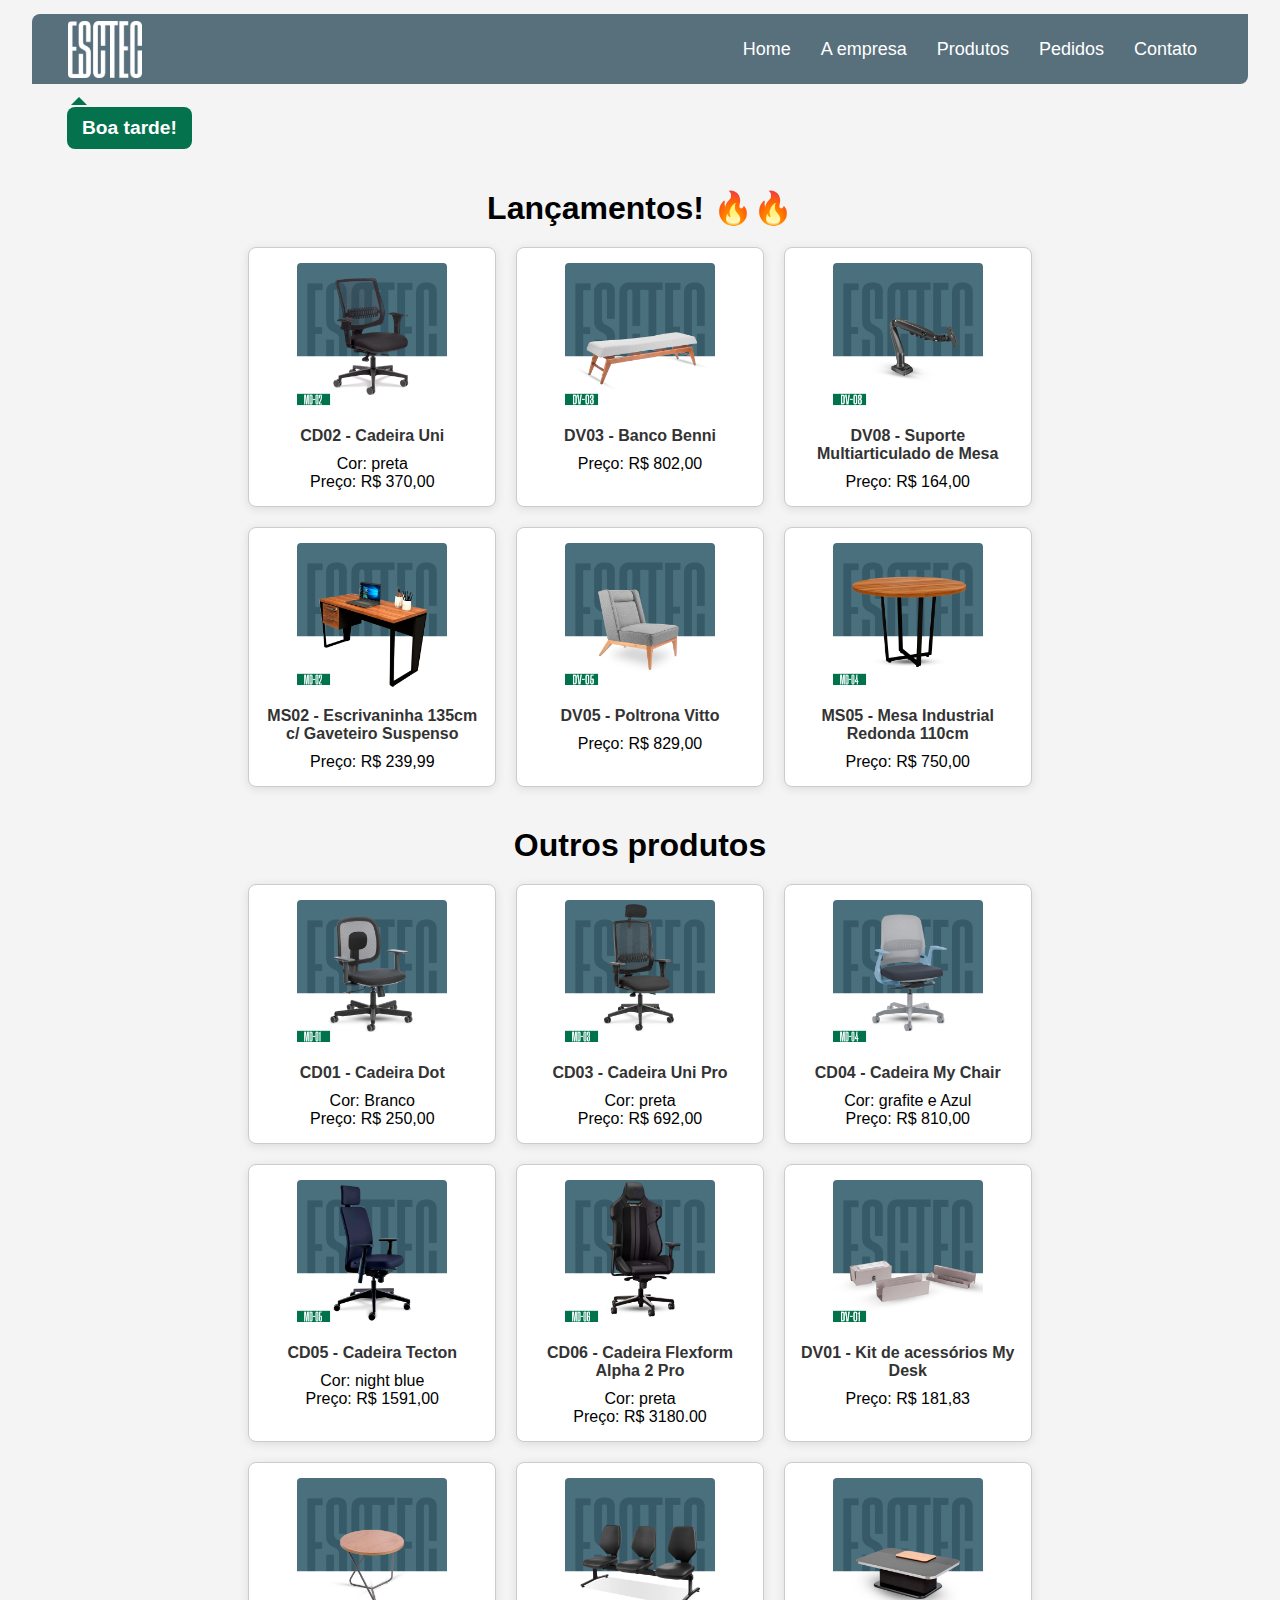
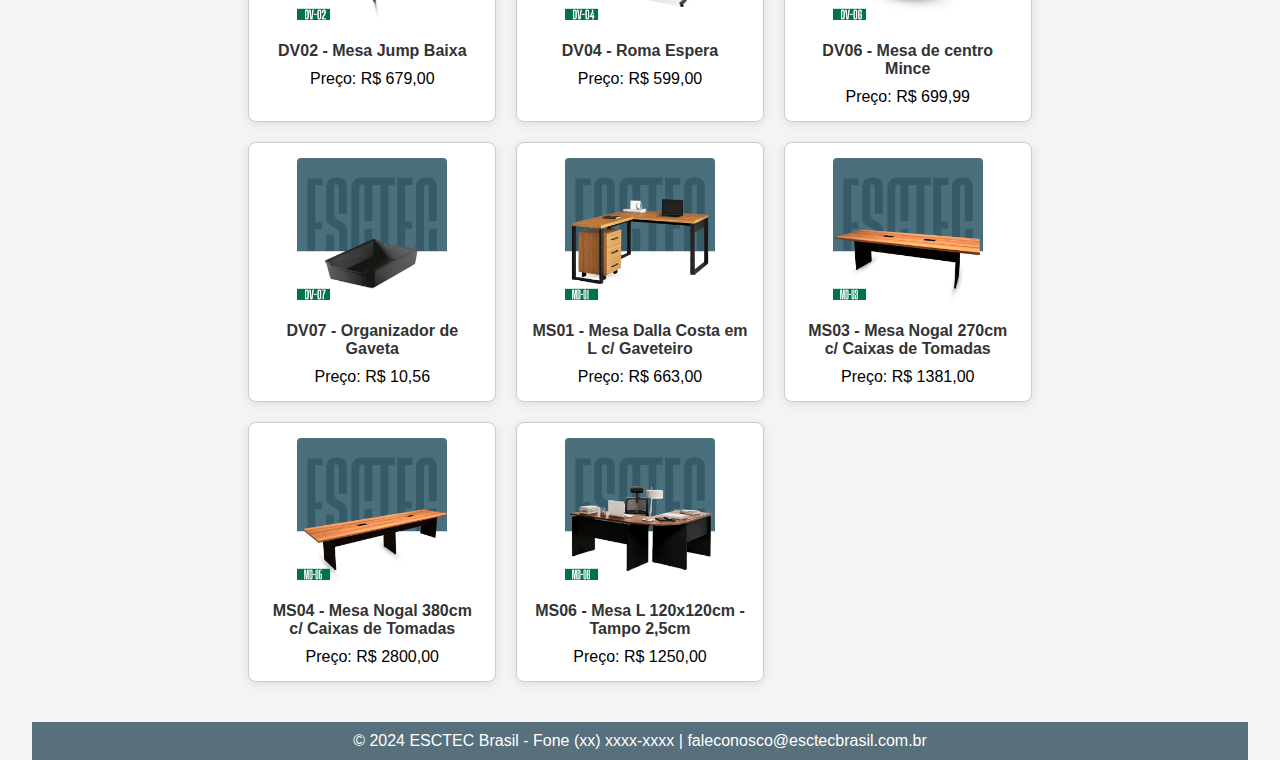
<file: pages/Produtos/produtos.html>
<!DOCTYPE html>
<html lang="pt-br">
<head>
    <meta charset="UTF-8">
    <meta name="viewport" content="width=device-width, initial-scale=1.0">
    <title>Produtos</title>
    <link rel="stylesheet" href="../../styles/style.css">
    <link rel="stylesheet" href="../../styles/header-nav-bar.css">
    <link rel="stylesheet" href="../../styles/style-produtos.css">
    <link rel="shortcut icon" href="../../assets/imgs/logo/logowt.png" type="image/x-icon">
</head>
<body>
    <div class="main-elements">
        <!-- Cabeçalho -->
        <header>
            <div id="logo">
                <img src="../../assets/imgs/logo/logowt.png" alt="Logotipo da ESCTEC">
            </div>
            <nav>
                <ul>
                    <li><a href="../../index.html">Home</a></li>
                    <li class="dropdown"><a>A empresa</a>
                        <ul class="drop-list">
                            <li><a href="../Empresa/missao.html">Missão</a></li>
                            <li><a href="../Empresa/valores.html">Valores</a></li>
                            <li><a href="../Empresa/visao.html">Visão</a></li>
                        </ul>
                    </li>
                    <li class="dropdown"><a href="produtos.html">Produtos</a>
                        <ul class="drop-list">
                            <li><a href="mesas.html">Mesas</a></li>
                            <li><a href="cadeiras.html">Cadeiras</a></li>
                            <li><a href="diversos.html">Diversos</a></li>
                        </ul>
                    </li>
                    <li><a href="../pedidos.html">Pedidos</a></li>
                    <li><a href="../contato.html">Contato</a></li>
                </ul>
            </nav>
        </header>
        <div id="saudacao"></div> <!-- Div para exibir a saudação -->

        <!-- Carrossel -->
        <!-- <div class="slider">
            <div class="slides">
                <img src="/assets/imgs/carrossel/cadeiras.png" alt="cadeiras">
                <img src="/assets/imgs/carrossel/diversos.png" alt="diversos">
                <img src="/assets/imgs/carrossel/mesas.png" alt="mesas">
            </div>
        </div> -->

        <!-- Conteúdo da Página -->
        <main>
            <h1>Lançamentos! 🔥🔥</h1>
            <div class="cards-produtos">
                <div>
                    <img src="../../assets/imgs/cadeiras/CD_02.png" width="150" height="150" alt="Cadeira Uni"/>
                    <h4>CD02 - Cadeira Uni</h4>
                    <p>Cor: preta</p>
                    <p>Preço: R$ 370,00</p>
                </div>
                <div>
                    <img src="../../assets/imgs/diversos/DV_03.png" width="150" height="150" alt="Banco Benni"/>
                    <h4>DV03 - Banco Benni</h4>
                    <p>Preço: R$ 802,00</p>
                </div>
                <div>
                    <img src="../../assets/imgs/diversos/DV_08.png" width="150" height="150" alt="Suporte Multiarticulado de Mesa"/>
                    <h4>DV08 - Suporte Multiarticulado de Mesa</h4>
                    <p>Preço: R$ 164,00</p>
                </div>
                <div>
                    <img src="../../assets/imgs/mesas/MS_02.png" width="150" height="150" alt="Escrivaninha 135cm c/ Gaveteiro Suspenso"/>
                    <h4>MS02 - Escrivaninha 135cm c/ Gaveteiro Suspenso</h4>
                    <p>Preço: R$ 239,99</p>
                </div>
                <div>
                    <img src="../../assets/imgs/diversos/DV_05.png" width="150" height="150" alt="Poltrona Vitto"/>
                    <h4>DV05 - Poltrona Vitto</h4>
                    <p>Preço: R$ 829,00</p>
                </div>
                <div>
                    <img src="../../assets/imgs/mesas/MS_04.png" width="150" height="150" alt="Mesa Industrial Redonda 110cm"/>
                    <h4>MS05 - Mesa Industrial Redonda 110cm</h4>
                    <p>Preço: R$ 750,00</p>
                </div>
            </div>

            <h1>Outros produtos</h1>
            <div class="cards-produtos">
                <div>
                    <img src="../../assets/imgs/cadeiras/CD_01.png" width="150" height="150" alt="Cadeira Dot"/>
                    <h4>CD01 - Cadeira Dot</h4>
                    <p>Cor: Branco</p>
                    <p>Preço: R$ 250,00</p>
                </div>
                <div>
                    <img src="../../assets/imgs/cadeiras/CD_03.png" width="150" height="150" alt="Cadeira Uni Pro"/>
                    <h4>CD03 - Cadeira Uni Pro</h4>
                    <p>Cor: preta</p>
                    <p>Preço: R$ 692,00</p>
                </div>
                <div>
                    <img src="../../assets/imgs/cadeiras/CD_04.png" width="150" height="150" alt="Cadeira My Chair"/>
                    <h4>CD04 - Cadeira My Chair</h4>
                    <p>Cor: grafite e Azul</p>
                    <p>Preço: R$ 810,00</p>
                </div>
                <div>
                    <img src="../../assets/imgs/cadeiras/CD_05.png" width="150" height="150" alt="Cadeira Tecton"/>
                    <h4>CD05 - Cadeira Tecton</h4>
                    <p>Cor: night blue</p>
                    <p>Preço: R$ 1591,00</p>
                </div>
                <div>
                    <img src="../../assets/imgs/cadeiras/CD_06.png" width="150" height="150" alt="Cadeira Flexform Alpha 2 Pro"/>
                    <h4>CD06 - Cadeira Flexform Alpha 2 Pro</h4>
                    <p>Cor: preta</p>
                    <p>Preço: R$ 3180.00</p>
                </div>
                <div>
                    <img src="../../assets/imgs/diversos/DV_01.png" width="150" height="150" alt="Kit de acessórios My Desk"/>
                    <h4>DV01 - Kit de acessórios My Desk</h4>
                    <p>Preço: R$ 181,83</p>
                </div>
                <div>
                    <img src="../../assets/imgs/diversos/DV_02.png" width="150" height="150" alt="Mesa Jump Baixa"/>
                    <h4>DV02 - Mesa Jump Baixa</h4>
                    <p>Preço: R$ 679,00</p>
                </div>
                <div>
                    <img src="../../assets/imgs/diversos/DV_04.png" width="150" height="150" alt="Roma Espera"/>
                    <h4>DV04 - Roma Espera</h4>
                    <p>Preço: R$ 599,00</p>
                </div>
                <div>
                    <img src="../../assets/imgs/diversos/DV_06.png" width="150" height="150" alt="Mesa de centro Mince"/>
                    <h4>DV06 - Mesa de centro Mince</h4>
                    <p>Preço: R$ 699,99</p>
                </div>
                <div>
                    <img src="../../assets/imgs/diversos/DV_07.png" width="150" height="150" alt="Organizador de Gaveta"/>
                    <h4>DV07 - Organizador de Gaveta</h4>
                    <p>Preço: R$ 10,56</p>
                </div>
                <div>
                    <img src="../../assets/imgs/mesas/MS_01.png" width="150" height="150" alt="Mesa Dalla Costa em L c/ Gaveteiro"/>
                    <h4>MS01 - Mesa Dalla Costa em L c/ Gaveteiro</h4>
                    <p>Preço: R$ 663,00</p>
                </div>
                <div>
                    <img src="../../assets/imgs/mesas/MS_03.png" width="150" height="150" alt="Mesa Nogal 270cm c/ Caixas de Tomadas"/>
                    <h4>MS03 - Mesa Nogal 270cm c/ Caixas de Tomadas</h4>
                    <p>Preço: R$ 1381,00</p>
                </div>
                <div>
                    <img src="../../assets/imgs/mesas/MS_05.png" width="150" height="150" alt="Mesa Nogal 380cm c/ Caixas de Tomadas"/>
                    <h4>MS04 - Mesa Nogal 380cm c/ Caixas de Tomadas</h4>
                    <p>Preço: R$ 2800,00</p>
                </div>
                <div>
                    <img src="../../assets/imgs/mesas/MS_06.png" width="150" height="150" alt="Mesa L 120x120cm - Tampo 2,5cm"/>
                    <h4>MS06 - Mesa L 120x120cm - Tampo 2,5cm</h4>
                    <p>Preço: R$ 1250,00</p>
                </div>
            </div>   
        </main>
        <!-- Rodapé -->
        <footer>
            <p>© 2024 ESCTEC Brasil - Fone (xx) xxxx-xxxx | faleconosco@esctecbrasil.com.br</p>
        </footer>
    </div>
    
    <script src="../../js/script.js"></script>
</body>
</html>
</file>
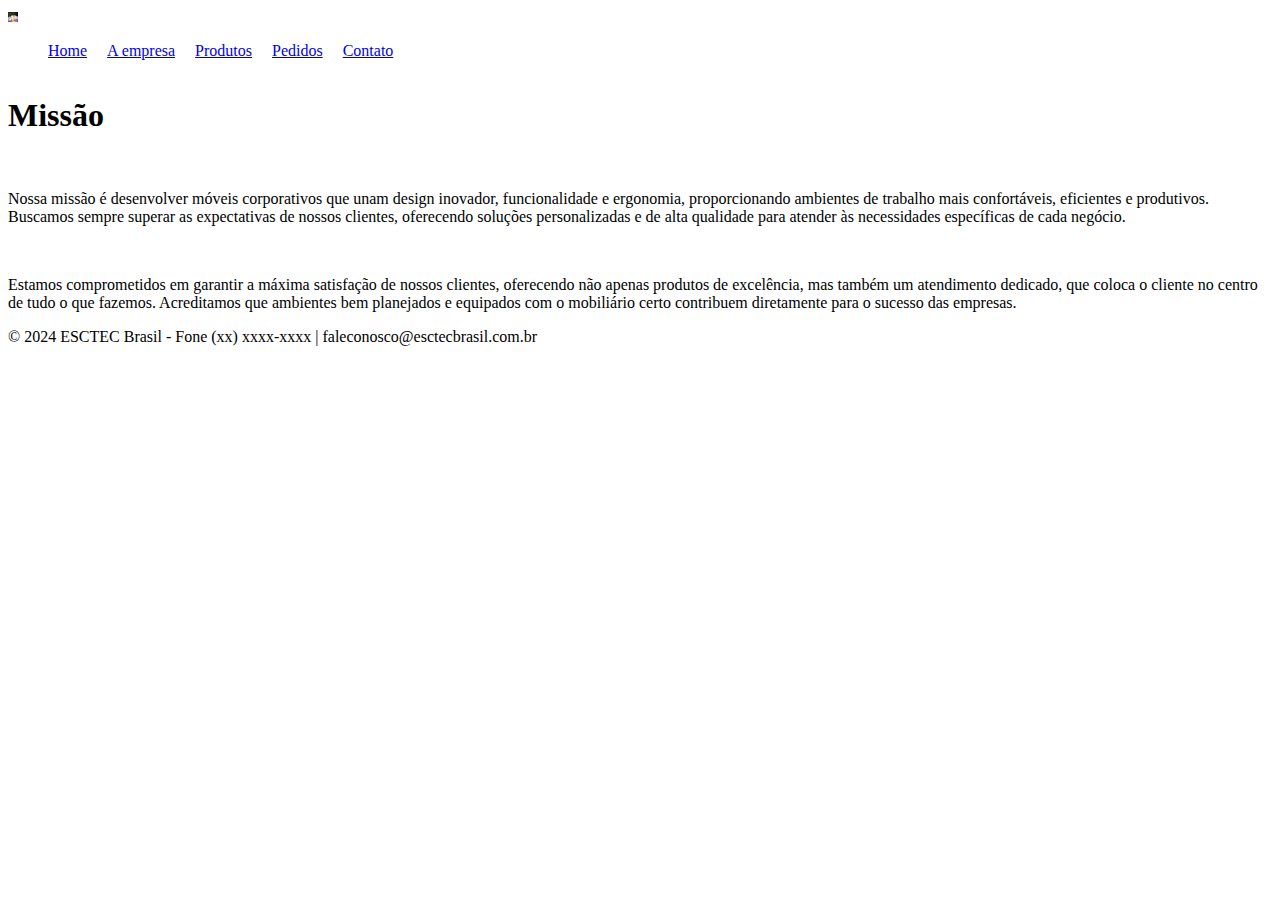
<file: CONTENT/pages/Empresa/teste.html>
<!DOCTYPE html>
<html lang="pt-br">
<head>
    <meta charset="UTF-8">
    <meta name="viewport" content="width=device-width, initial-scale=1.0">
    <title>Missão</title>
    <link rel="stylesheet" href="index.css">
</head>
<body>
    <!-- Cabeçalho -->
    <header>
        <div id="logo">
            <img src="../../assets/img/logo.jpg" alt="Logotipo da ESCTEC">
        </div>
        <nav>
            <ul>
                <li><a href="../../index.html">Home</a></li>
                <li class="dropdown"><a href="empresa.html">A empresa</a>
                    <ul class="hover-menu">
                        <li><a href="missao.html">Missão</a></li>
                        <li><a href="valores.html">Valores</a></li>
                        <li><a href="pages/Evisao.html">Visão</a></li>
                    </ul>
                </li>
                <li class="dropdown"><a href="pages/Produtos/produtos.html">Produtos</a>
                    <ul class="hover-menu">
                        <li><a href="pages/Produtos/mesas.html">Mesas</a></li>
                        <li><a href="pages/Produtos/cadeiras.html">Cadeiras</a></li>
                        <li><a href="pages/Produtos/diversos.html">Diversos</a></li>
                    </ul>
                </li>
                <li><a href="pages/pedidos.html">Pedidos</a></li>
                <li><a href="pages/contato.html">Contato</a></li>
            </ul>
        </nav>
    </header>

     <!-- Conteúdo da Página -->
    <main>
        <h1>Missão</h1>
        <br>
        <p>Nossa missão é desenvolver móveis corporativos que unam design inovador, funcionalidade e ergonomia, proporcionando ambientes de trabalho mais confortáveis, eficientes e produtivos. Buscamos sempre superar as expectativas de nossos clientes, oferecendo soluções personalizadas e de alta qualidade para atender às necessidades específicas de cada negócio.</p>
        <br>
        <p>Estamos comprometidos em garantir a máxima satisfação de nossos clientes, oferecendo não apenas produtos de excelência, mas também um atendimento dedicado, que coloca o cliente no centro de tudo o que fazemos. Acreditamos que ambientes bem planejados e equipados com o mobiliário certo contribuem diretamente para o sucesso das empresas.</p>
    </main>

    <!-- Rodapé -->
    <footer>
        <p>© 2024 ESCTEC Brasil - Fone (xx) xxxx-xxxx | faleconosco@esctecbrasil.com.br</p>
    </footer>
</body>
</html>
</file>
<file: styles/header-nav-bar.css>
* {
    margin: 0;
    padding: 0;
    box-sizing: border-box;
}

header {
width: 100%;
height: 70px;
display: flex;
font-size: 18px;
justify-content: space-between;
align-items: center;
padding: 0px 36px;
margin: 0.8em;
border-radius: 8px 0px 8px 0px;
color: white;
background-color: var(--cor-primaria);
}

#logo {
    height: 90%;
    display: flex;
    align-items: center;
}
#logo img {
    height: 90%;
}

#saudacao {
    max-width: 200px;
    margin-top: 10px;
    margin-left: 35px;
    padding: 10px 15px;

    display: none; /* Oculta a saudação inicialmente */
    position: relative;
    align-self: flex-start;
    background-color: var(--cor-terciaria);
    border-radius: 8px;
    
    color: white;
    font-size: 1em;
    font-weight: bold;
    text-align: center;
}

#saudacao::after {
    content: "";
    position: absolute;
    top: -18px; /* Posição da seta em relação ao balão */
    left: 10%;
    
    transform: translateX(-50%);
    border-width: 8px;
    border-style: solid;
    border-color: transparent transparent var(--cor-terciaria) transparent;
}

nav {
display: flex;
justify-content: center;
align-items: center;
}

/* Estilização da barra de navegação */
nav ul {
list-style: none;
padding: 0;
margin: 0;
display: flex;
}

nav ul li {
position: relative;
}

/* Estilização do link do item */
nav ul li a {
display: block;
padding: 10px 15px;
text-decoration: none;
color: white;
}

.dropdown:hover, nav a:hover {
    color: var(--cor-terciaria);
    background-color: var(--cor-secundaria);
}

/* Estilização da lista suspensa */
nav ul li .drop-list {
display: none;
position: absolute;
top: 100%;
left: 0;
background-color: #fff;
box-shadow: 0px 8px 16px rgba(0, 0, 0, 0.1);
min-width: 150px;
}

/* Estilização dos itens da lista suspensa */
nav ul li .drop-list li a {
padding: 10px 15px;
background-color: #fff;
color: #333;
}

/* Altera a cor dos links da lista suspensa ao passar o mouse */
nav ul li .drop-list li a:hover {
background-color: #f1f1f1;
}

/* Exibe a lista suspensa quando o mouse estiver sobre o item com a classe 'dropdown' */
nav ul li.dropdown:hover .drop-list {
display: block;
}
</file>
<file: styles/style-contato_pedidos.css>
/* Conteúdo principal */

main h1 {
  text-align: center;
  margin-bottom: 20px;
}

form {
  width: 600px;
  margin: 0 auto;
  padding: 20px;
  background-color: #f9f9f9;
  border-radius: 5px;
  box-shadow: 0px 0px 10px rgba(0, 0, 0, 0.1);
}

form label {
  font-weight: bold;
}

form input,
form select,
form textarea {
  width: 100%;
  padding: 10px;
  margin: 5px 0 15px 0;
  border: 1px solid #ccc;
  border-radius: 5px;
  box-sizing: border-box;
}

form input[type="submit"],
form input[type="reset"] {
  width: auto;
  background-color: #333;
  color: white;
  padding: 10px 20px;
  border: none;
  border-radius: 5px;
  cursor: pointer;
}

form input[type="submit"]:hover,
form input[type="reset"]:hover {
  background-color: #555;
}

/* Estilos para os itens de produtos */
.produto-item {
  margin-bottom: 20px;
  /* border-bottom: 1px solid #ccc; */
  padding-bottom: 10px;
}

.produto-item span {
  display: block;
  margin-top: 10px;
}

#btn-adicionar {
  display: block;
  margin: 0 auto;
  background-color: #333;
  color: white;
  padding: 10px 20px;
  border: none;
  border-radius: 5px;
  cursor: pointer;
  text-align: center;
}

#btn-adicionar:hover {
  background-color: #555;
}


#valor-total {
  border-bottom: 1px solid #ccc;

}

/* Alinhamento dos botões de rádio e rótulos */

.radio-container {
  margin-top: 40px;
  display: flex;
  justify-content: space-evenly;
  margin-bottom: 10px;
}
.radio-group{
  display: flex;
  margin-bottom: 10px;
}
input[type="radio"] {
  width: fit-content;
  margin-left: 10px;
}

/* Rodapé */
footer {
  color: white;
  text-align: center;
  padding: 10px 0;
  margin-top: 30px;
}

footer p {
  margin: 0;
  font-size: 14px;
}
</file>
<file: styles/style-produtos.css>
/* estilos.css */

body {
  font-family: Arial, sans-serif;
  margin: 0;
  padding: 0;
  background-color: #f4f4f4;
}

/* Carrosel Pag Produtos
.slider {
  width: 100%;
  max-width: 800px;
  margin: 20px auto;
  overflow: hidden;
  position: relative;
}

/* Slides container */
/* .slides {
  display: flex;
  transition: transform 1s ease-in-out;
  width: 100%; /* 3 imagens, ajustado para rotação 
}

/* Individual slide 
.slides img {
  min-width: 100%;
  box-sizing:border-box;
} */

.cards-produtos {
  display: grid;
  grid-template-columns: repeat(3, 1fr);
  /* 3 colunas */
  gap: 20px;
  padding: 20px;
  width: 70%;
  /* Largura de 70% da página */
  margin: 0 auto;
  /* Centraliza os cards */
}

.cards-produtos div {
  background: white;
  border: 1px solid #ccc;
  border-radius: 8px;
  box-shadow: 0 2px 10px #0000001a;
  padding: 15px;
  text-align: center;
  transition: transform 0.2s, box-shadow 0.2s;
}

.cards-produtos div:hover {
  transform: scale(1.05);
  box-shadow: 0 4px 20px #00000033;
  cursor: pointer;
}

img {
  border-radius: 4px;
  max-width: 100%;
  height: auto;
}

h4 {
  color: #333;
  margin: 10px 0;
}

.cor, .preco {
  color: #666;
  margin: 5px 0;
}
</file>
<file: CONTENT/pages/Empresa/index.css>
img
{
    width: 10px;
    height: 10px;
}

nav
{
    display: flex;
}

nav ul
{
    display: flex;
    list-style: none;
    gap: 20px;
}

.hover-menu
{
    display: none;
}
.dropdown:hover ul
{
    display: block;
}

/* .hover-menu:hover
{
    display: block;
} */
</file>
<file: styles/style.css>
/* Reset */
* {
    margin: 0px;
    padding: 0px;
    box-sizing: border-box;

    --cor-primaria: #586F7C;
    --cor-secundaria: #B8DBD9;
    --cor-terciaria: #04724D;
    --cor-bg: #F4F4F9;
}

/* Configuração base */
body {
    font-family: Arial, sans-serif;
    margin: 0;
    padding: 0;
    background-color: var(--cor-bg);
}

.main-elements {

    /* Definimos a alguma e lagura do item com width e height, 
    definimos que ele terá uma lagura (width) baseada na tela, e uma altura (heigth) fixa
    de 86px */
    width: 95%;
    height: 100%;

    /* Nesta parte, temos margin controlando a 'autoposição' do item,
    o lugar dele dentro do espçao da pagina web, detrmindando que ele irá ficar
    no centro */
    margin: 0px auto;

    /* Aqui definimos as cores, e cmo elas irão se comportar no background e nos
    elemnetos internos. */
    color: rgb(0, 0, 0);


    /* Neste momento display flex determina como os itens
    precisam se comportar dentro do container do objeto, neste caso, 
    '.boxheader', e utilizamos suas ferramentas para controlar o itens 
    internos, como aling-items e justify-content. */
    display: flex;
    flex-direction: column;
    justify-content: center;
    align-items: center;

}

/* Conteúdo principal */
h1 {
    text-align: center;
    margin-top: 20px;
}

main {
    padding: 20px;
}
.empresa {	
    height: 80vh;
}

/* Rodapé */
footer {
    background-color: var(--cor-primaria);
    color: white!important;
    text-align: center;
    padding: 10px;
    /* position: absolute; */
    width: 100%;
    bottom: 0;
}

.valido {
    color: green;
    font-weight: bold;
    border: green;
}

.invalido {
    color: red;
    font-weight: bold;
    border: red;
}
</file>
<file: CONTENT/styles/style.css>
/* Reset */
* {
    margin: 0;
    padding: 0;
    box-sizing: border-box;
}

/* Configuração base */
body {
    font-family: Arial, sans-serif;
    margin: 0;
    padding: 0;
    background-color: #f4f4f4;
}

/* Cabeçalho */
img{
    width: 10px;
    height: 10px;
}

/* Cabeçalho */
header {
    background-color: #333;
    color: white;
    padding: 20px;
    display: flex;
    align-items: center;
    justify-content: space-between;
}

#logo {
    display: flex;
    align-items: center;
}

#logo img {
    width: 100px;
}

nav{
    display: flex;
}

nav ul {
    list-style: none;
    padding: 0;
    margin: 0;
    display: flex;
    align-items: center;
    gap: 20px;
}

nav ul li a {
    color: white;
    text-decoration: none;
    font-weight: bold;
}
.hover-menu
{
    display: none;
}
.dropdown:hover ul
{
    display: block;
}

/* Conteúdo principal */
h1 {
    text-align: center;
    margin-top: 20px;
}

main {
    padding: 20px;
}

/* Rodapé */
footer {
    background-color: #333;
    color: white;
    text-align: center;
    padding: 10px;
    position: absolute;
    width: 100%;
    bottom: 0;
}
</file>
<file: ESCTEC/Styles/styles.css>
/* Reset */
* {
    margin: 0;
    padding: 0;
    box-sizing: border-box;
}

/* Configuração base */
body {
    font-family: Arial, sans-serif;
    margin: 0;
    padding: 0;
    background-color: #f4f4f4;
}

/* Cabeçalho */
/* Cabeçalho */
header {
    background-color: #333;
    color: white;
    padding: 20px;
    display: flex;
    align-items: center;
    justify-content: space-between;
}

#logo {
    display: flex;
    align-items: center;
}

#logo img {
    width: 100px;
}

nav ul {
    list-style: none;
    padding: 0;
    margin: 0;
    display: flex;
    align-items: center;
}

nav ul li {
    margin: 0 15px;
}

nav ul li a {
    color: white;
    text-decoration: none;
    font-weight: bold;
}

/* Conteúdo principal */
h1 {
    text-align: center;
    margin-top: 20px;
}

main {
    padding: 20px;
}

/* Rodapé */
footer {
    background-color: #333;
    color: white;
    text-align: center;
    padding: 10px;
    position: absolute;
    width: 100%;
    bottom: 0;
}
</file>
